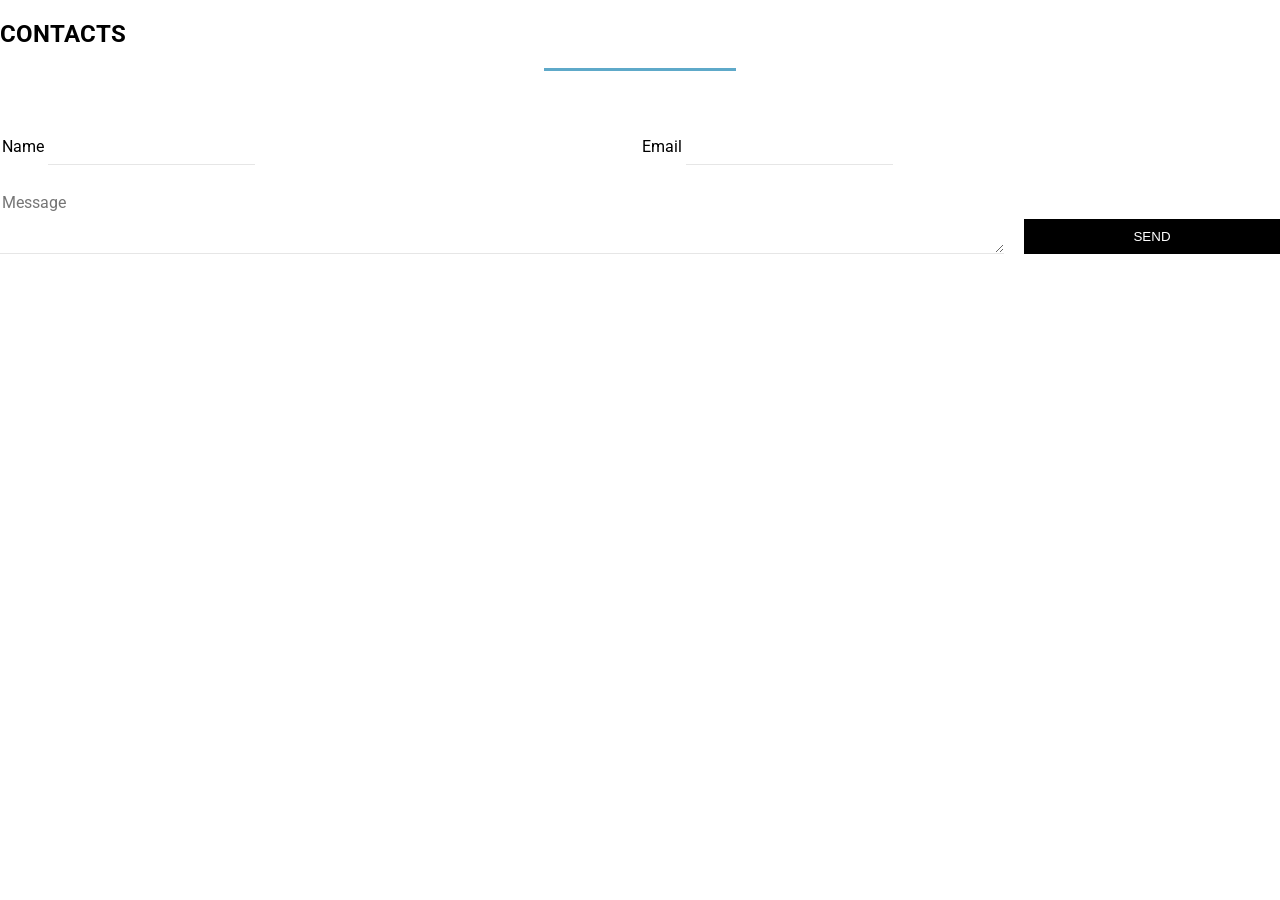
<file: oct12/index.html>
<!DOCTYPE html>
<html lang="en">
  <head>
    <meta charset="UTF-8">
    <meta name="viewport" content="width=device-width, initial-scale=1.0">
    <meta http-equiv="X-UA-Compatible" content="ie=edge">
    <link rel="stylesheet" href="css/master.css" media="screen" title="no title">
    <title>Forms</title>
  </head>
  <body>
    <section id="contacts">
      <h2>contacts</h2>
    <hr />
    <hr />

    <form>
      <div>
        <legend><span>Name</span>
          <input type="text" id="name" value="" />
        </legend>
        <legend><span>Email</span>
          <input type="email" id="email" value="" />
        </legend>
      </div>
      <div>
        <textarea id="message" cols="30"
        rows="2" placeholder="Message"></textarea>
        <button type="button" id="button">SEND</button>
        <!-- <input type="submit" id="submit" value="SEND"/> -->
      </div>
    </form>
    </section>
    <script>
      var span = document.querySelectorAll('legend span');
      // console.log(span);
      for(var i = 0; i < span.length; i++){
        span[i].addEventListener('click', function(){
          // console.log(this);
          this.classList.toggle('placeholder');
        });
      };
    </script>
  </body>
</html>
</file>
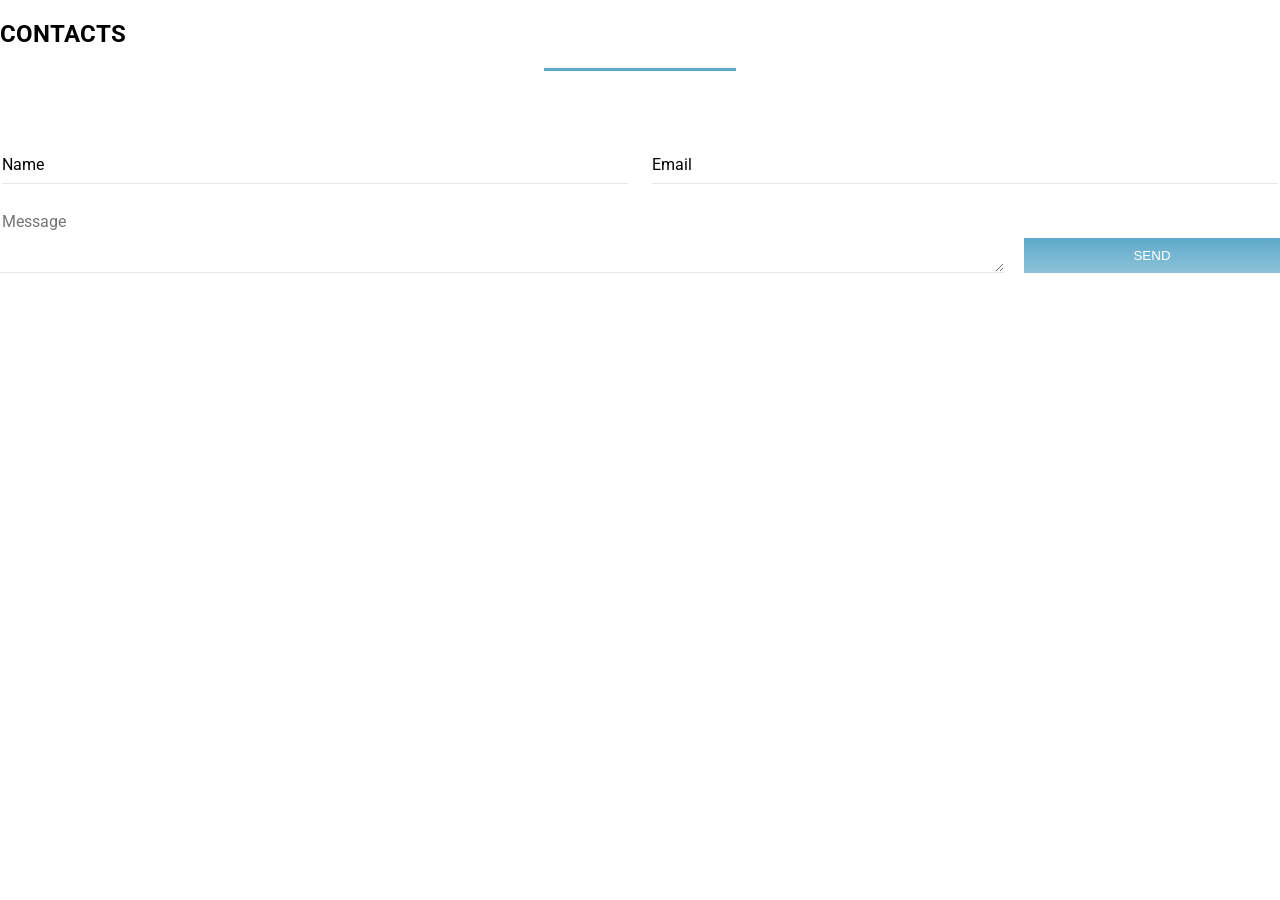
<file: oct13/index.html>
<!DOCTYPE html>
<html lang="en">
  <head>
    <meta charset="UTF-8">
    <meta name="viewport" content="width=device-width, initial-scale=1.0">
    <meta http-equiv="X-UA-Compatible" content="ie=edge">
    <link rel="stylesheet" href="css/master.css" media="screen" title="no title">
    <title>Forms</title>
  </head>
  <body>
    <section id="contacts">
      <h2>contacts</h2>
    <hr />
    <hr />

    <form>
      <div>
        <legend><span>Name</span>
          <input type="text" id="name" value="" />
        </legend>
        <legend><span>Email</span>
          <input type="email" id="email" value="" />
        </legend>
      </div>
      <div>
        <textarea id="message" cols="30"
        rows="2" placeholder="Message"></textarea>
        <button type="button" id="button">SEND</button>
        <!-- <input type="submit" id="submit" value="SEND"/> -->
      </div>
    </form>
    </section>
    <script src="js/script.js"></script>
  </body>
</html>
</file>
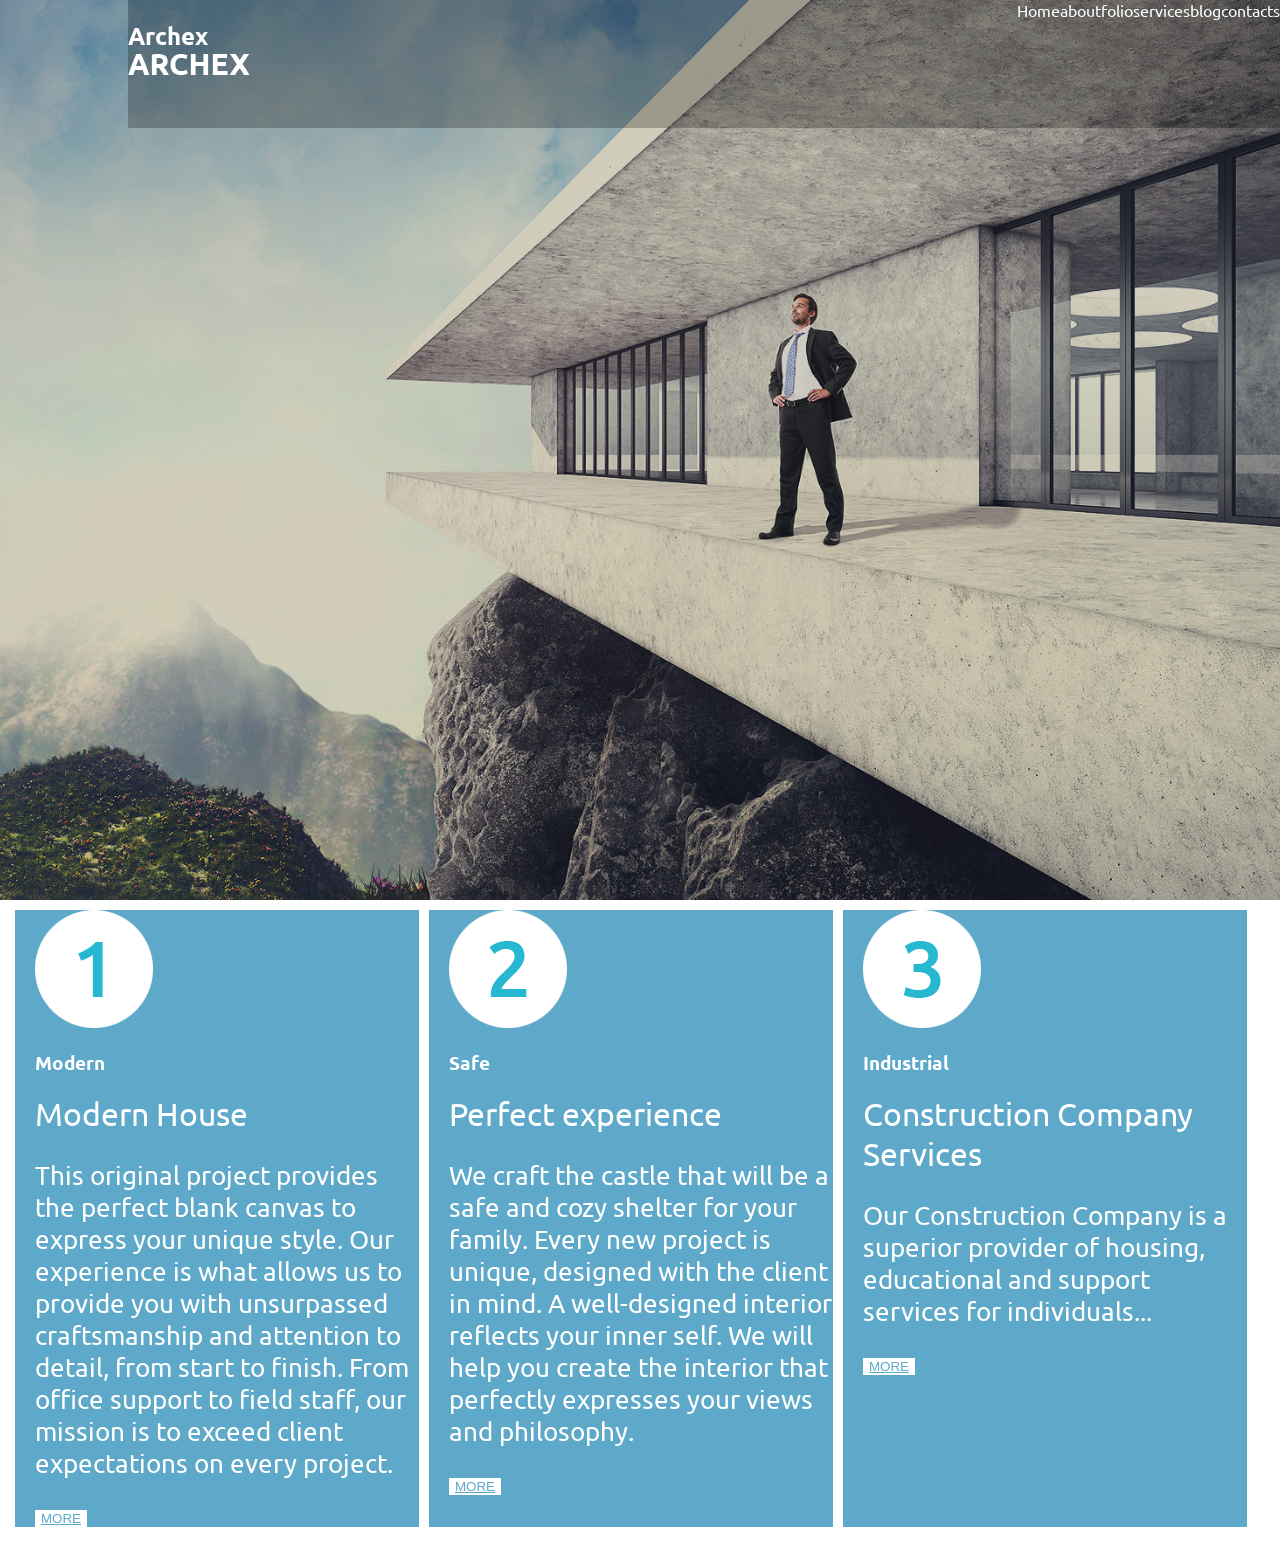
<file: oct14-2/index.html>
<!DOCTYPE html>
<html lang="en">
  <head>
    <meta charset="UTF-8">
    <meta name="viewport" content="width=device-width, initial-scale=1.0">
    <meta http-equiv="X-UA-Compatible" content="ie=edge">
    <link href="https://maxcdn.bootstrapcdn.com/font-awesome/4.6.3/css/font-awesome.min.css" rel="stylesheet" integrity="sha384-T8Gy5hrqNKT+hzMclPo118YTQO6cYprQmhrYwIiQ/3axmI1hQomh7Ud2hPOy8SP1" crossorigin="anonymous">
    <link rel="stylesheet" href="css/master.css" media="screen" title="no title">
    <title>ARCHEX</title>
  </head>
  <body>
    <!-- <header>
      <nav>
        <div>
          <a href="#">ARCHEX</a>
        </div>

        <ul>
          <li><a href="#">Home</a>
            <ul>
              <li><a href="#">stuff</a></li>
              <li><a href="#">more</a></li>
              <li><a href="#">stuff</a></li>
            </ul>
          </li>
          <li><a href="#">About</a></li>
          <li><a href="#">Folio</a></li>
          <li><a href="#">Services</a></li>
          <li><a href="#">Blog</a></li>
          <li><a href="#">Contacts</a></li>
        </ul>
      </nav>

      <section>
        <aside class="left">
          <h1>PERFECT</h1>
          <span>combination of colors, shapes, and lines – it is all about design.</span>
          <input type="button" value="Learn More"/>
        </aside>

        <aside class="right">
          <div>
            <i class="fa fa-angle-up" aria-hidden="true"></i>
          </div>
          <span>1/3</span>
          <div>
            <i class="fa fa-angle-down" aria-hidden="true"></i>
          </div>

        </aside>
      </section>
    </header> -->

    <header>
      <nav>
        <h1><a href="#">Archex</a></h1>
        <ul>
          <li class="active">
            <span><a href="#" >Home</a></span>
            <span><a href="#"  >Home</a></span>
          </li>

          <li>
            <span><a href="#"  >about</a></span>
            <span><a href="#"  >about</a></span>
          </li>

          <li>
            <span><a href="#"  >folio</a></span>
            <span><a href="#"  >folio</a></span>
          </li>

          <li>
            <span><a href="#"  >services</a></span>
            <span><a href="#"  >services</a></span>
          </li>

          <li>
            <span><a href="#"  >blog</a></span>
            <span><a href="#"  >blog</a></span>
          </li>

          <li>
            <span><a href="#"  >contacts</a></span>
            <span><a href="#"  >contacts</a></span>
          </li>
        </ul>
      </nav>
    </header>

    <section id="mid">
      <aside>
        <img src="img/icon1.png"/>
        <h1>Modern</h1>
        <span>Modern House</span>
        <p>This original project provides the perfect blank canvas to express your unique style. Our experience is what allows us to provide you with unsurpassed craftsmanship and attention to detail, from start to finish. From office support to field staff, our mission is to exceed client expectations on every project.</p>
        <button><a href="#">MORE</a></button>
      </aside>
      <aside>
        <img src="img/icon2.png"/>
        <h1>Safe</h1>
        <span>Perfect experience</span>
        <p>We craft the castle that will be a safe and cozy shelter for your family. Every new project is unique, designed with the client in mind. A well-designed interior reflects your inner self. We will help you create the interior that perfectly expresses your views and philosophy.</p>
        <button><a href="#">MORE</a></button>
      </aside>
      <aside>
        <img src="img/icon3.png"/>
        <h1>Industrial</h1>
        <span>Construction Company Services</span>
        <p>Our Construction Company is a superior provider of housing, educational and support services for individuals...</p>
        <button><a href="#">MORE</a></button>
      </aside>
    </section>
  </body>
</html>
</file>
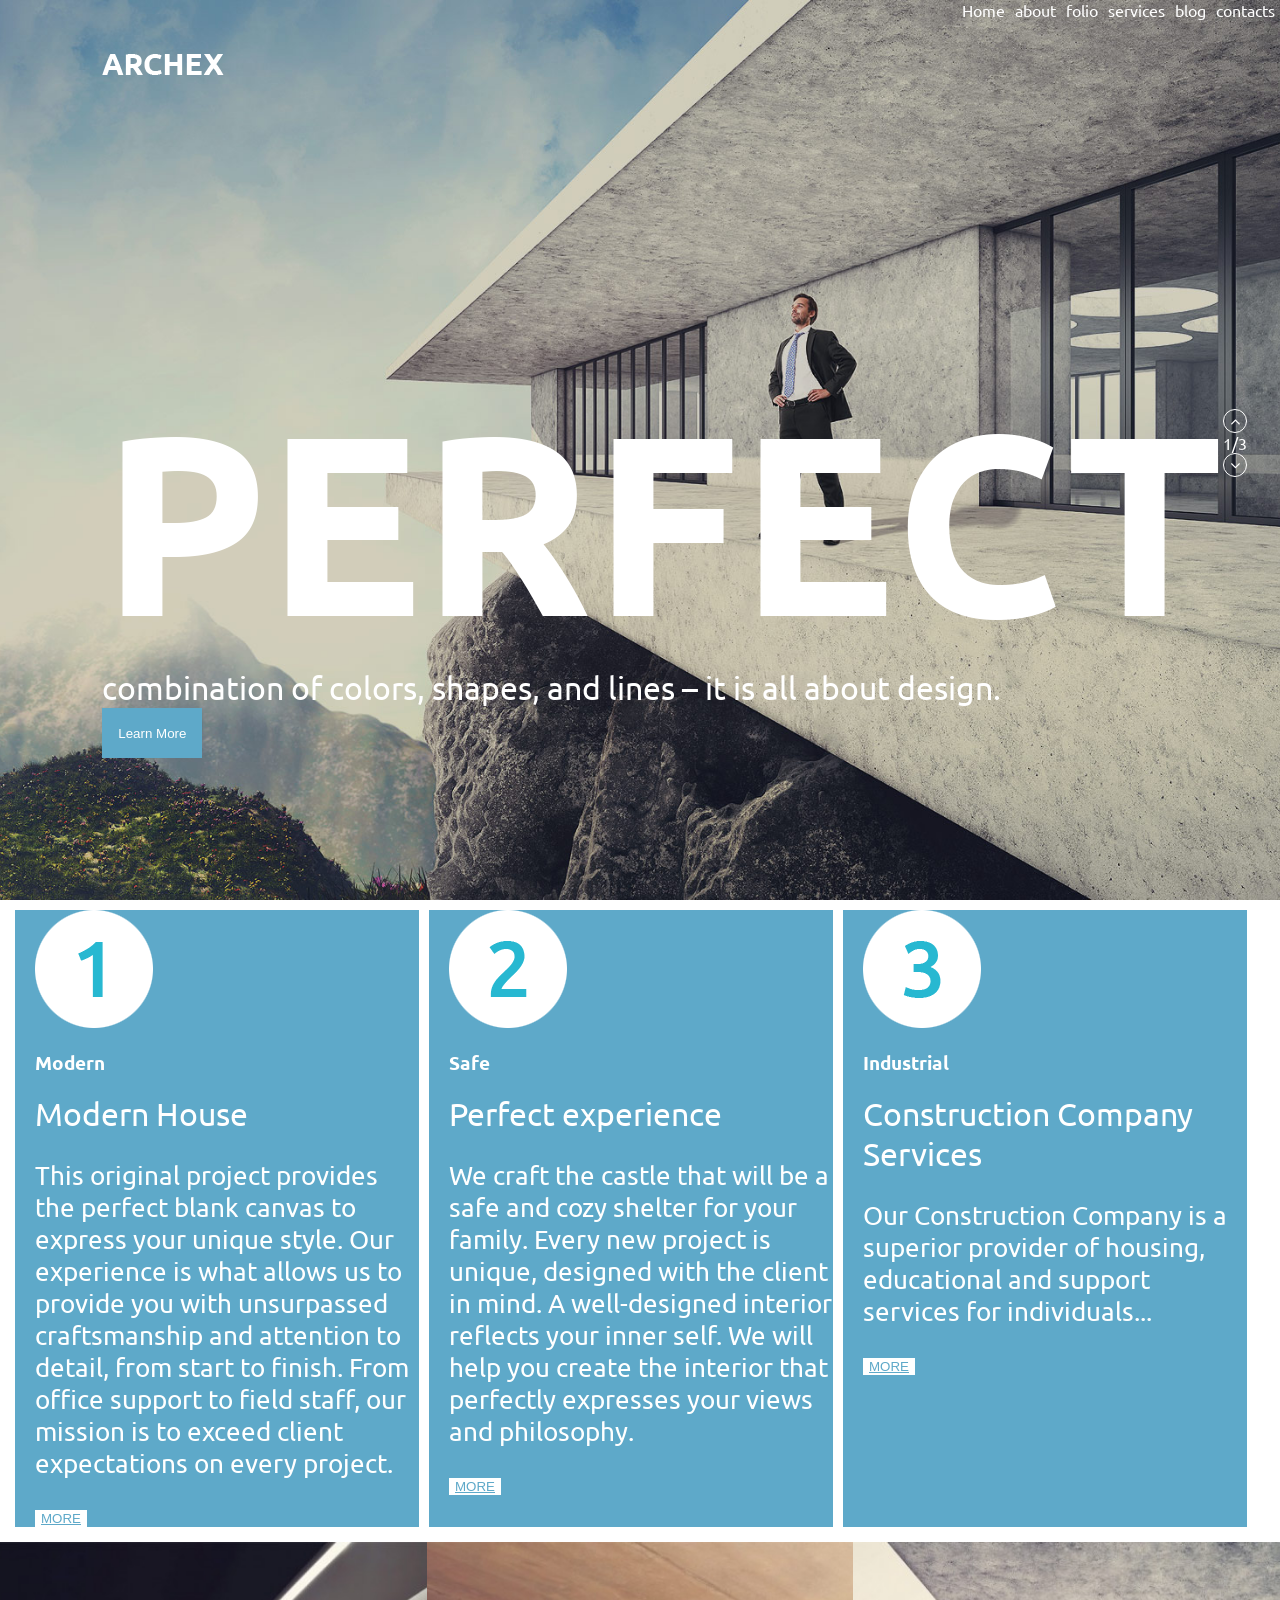
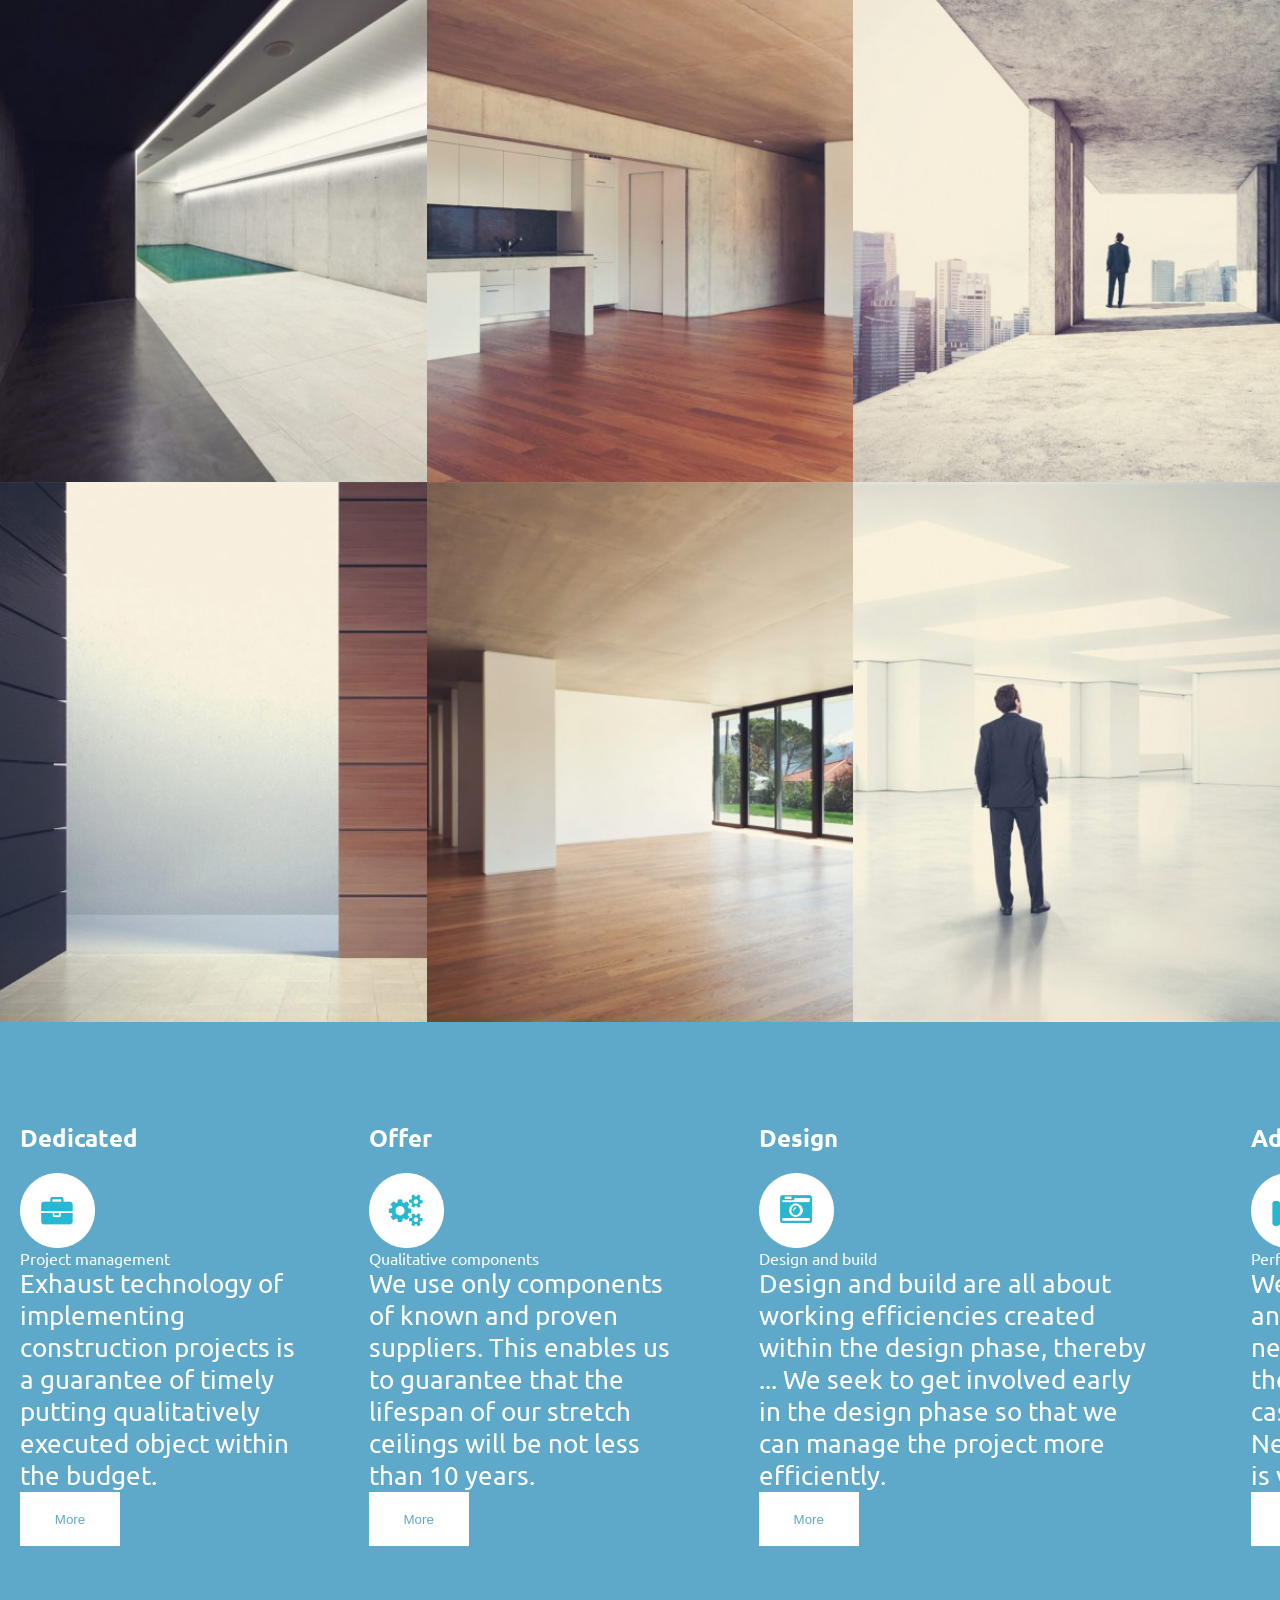
<file: oct17/index.html>
<!DOCTYPE html>
<html lang="en">
  <head>
    <meta charset="UTF-8">
    <meta name="viewport" content="width=device-width, initial-scale=1.0">
    <meta http-equiv="X-UA-Compatible" content="ie=edge">
    <link href="https://maxcdn.bootstrapcdn.com/font-awesome/4.6.3/css/font-awesome.min.css" rel="stylesheet" integrity="sha384-T8Gy5hrqNKT+hzMclPo118YTQO6cYprQmhrYwIiQ/3axmI1hQomh7Ud2hPOy8SP1" crossorigin="anonymous">
    <link rel="stylesheet" href="css/master.css" media="screen" title="no title">
    <title>ARCHEX</title>
  </head>
  <body>
    <!-- <header>
      <nav>
        <div>
          <a href="#">ARCHEX</a>
        </div>

        <ul>
          <li><a href="#">Home</a>
            <ul>
              <li><a href="#">stuff</a></li>
              <li><a href="#">more</a></li>
              <li><a href="#">stuff</a></li>
            </ul>
          </li>
          <li><a href="#">About</a></li>
          <li><a href="#">Folio</a></li>
          <li><a href="#">Services</a></li>
          <li><a href="#">Blog</a></li>
          <li><a href="#">Contacts</a></li>
        </ul>
      </nav>

      <section>
        <aside class="left">
          <h1>PERFECT</h1>
          <span>combination of colors, shapes, and lines – it is all about design.</span>
          <input type="button" value="Learn More"/>
        </aside>

        <aside class="right">
          <div>
            <i class="fa fa-angle-up" aria-hidden="true"></i>
          </div>
          <span>1/3</span>
          <div>
            <i class="fa fa-angle-down" aria-hidden="true"></i>
          </div>

        </aside>
      </section>
    </header> -->

    <header>
      <nav>
        <h1><a href="#">Archex</a></h1>
        <ul>
          <li class="active">
            <span><a href="#" >Home</a></span>
            <span><a href="#"  >Home</a></span>
          </li>

          <li>
            <span><a href="#"  >about</a></span>
            <span><a href="#"  >about</a></span>
          </li>

          <li>
            <span><a href="#"  >folio</a></span>
            <span><a href="#"  >folio</a></span>
          </li>

          <li>
            <span><a href="#"  >services</a></span>
            <span><a href="#"  >services</a></span>
          </li>

          <li>
            <span><a href="#"  >blog</a></span>
            <span><a href="#"  >blog</a></span>
          </li>

          <li>
            <span><a href="#"  >contacts</a></span>
            <span><a href="#"  >contacts</a></span>
          </li>
        </ul>
      </nav>

      <section>
        <aside class="left">
          <h1>PERFECT</h1>
          <span>combination of colors, shapes, and lines – it is all about design.</span>
          <input type="button" value="Learn More"/>
        </aside>

        <aside class="right">
          <div>
            <i class="fa fa-angle-up" aria-hidden="true"></i>
          </div>
          <span>1/3</span>
          <div>
            <i class="fa fa-angle-down" aria-hidden="true"></i>
          </div>

        </aside>
      </section>
    </header>

    <section id="mid">
      <aside>
        <img src="img/icon1.png"/>
        <h1>Modern</h1>
        <span>Modern House</span>
        <p>This original project provides the perfect blank canvas to express your unique style. Our experience is what allows us to provide you with unsurpassed craftsmanship and attention to detail, from start to finish. From office support to field staff, our mission is to exceed client expectations on every project.</p>
        <button><a href="#">MORE</a></button>
      </aside>
      <aside>
        <img src="img/icon2.png"/>
        <h1>Safe</h1>
        <span>Perfect experience</span>
        <p>We craft the castle that will be a safe and cozy shelter for your family. Every new project is unique, designed with the client in mind. A well-designed interior reflects your inner self. We will help you create the interior that perfectly expresses your views and philosophy.</p>
        <button><a href="#">MORE</a></button>
      </aside>
      <aside>
        <img src="img/icon3.png"/>
        <h1>Industrial</h1>
        <span>Construction Company Services</span>
        <p>Our Construction Company is a superior provider of housing, educational and support services for individuals...</p>
        <button><a href="#">MORE</a></button>
      </aside>
    </section>

    <section class="mid2">
        <div></div>
        <div></div>
        <div></div>
        <div></div>
        <div></div>
        <div></div>
    </section>

    <section class="mid3">
      <div>
        <h1>Dedicated</h1>
        <img src="img/icon4.png"/>
        <span>Project management</span>
        <p>
          Exhaust technology of implementing construction projects is a guarantee of timely putting qualitatively executed object within the budget.
        </p>
        <button>More</button>
      </div>

      <div>
        <h1>Offer</h1>
        <img src="img/icon5.png"/>
        <span>Qualitative components</span>
        <p>
We use only components of known and proven suppliers. This enables us to guarantee that the lifespan of our stretch ceilings will be not less than 10 years.
      </p>
      <button>More</button>
      </div>

      <div>
        <h1>Design</h1>
        <img src="img/icon6.png"/>
        <span>Design and build</span>
        <p>
Design and build are all about working efficiencies created within the design phase, thereby ... We seek to get involved early in the design phase so that we can manage the project more efficiently.        </p>
        <button>More</button>
      </div>

      <div>
        <h1>Advantages</h1>
        <img src='img/icon7.png'/>
        <span>Perfect experience</span>
        <p>
We craft the castle that will be a safe and cozy shelter for your family. Every new project is unique, designed with the client in mind. Many students are cash-strapped, nowadays. Nevertheless, their purchasing power is very high.        </p>
        <button>More</button>
      </div>
    </section>
  </body>
</html>
</file>
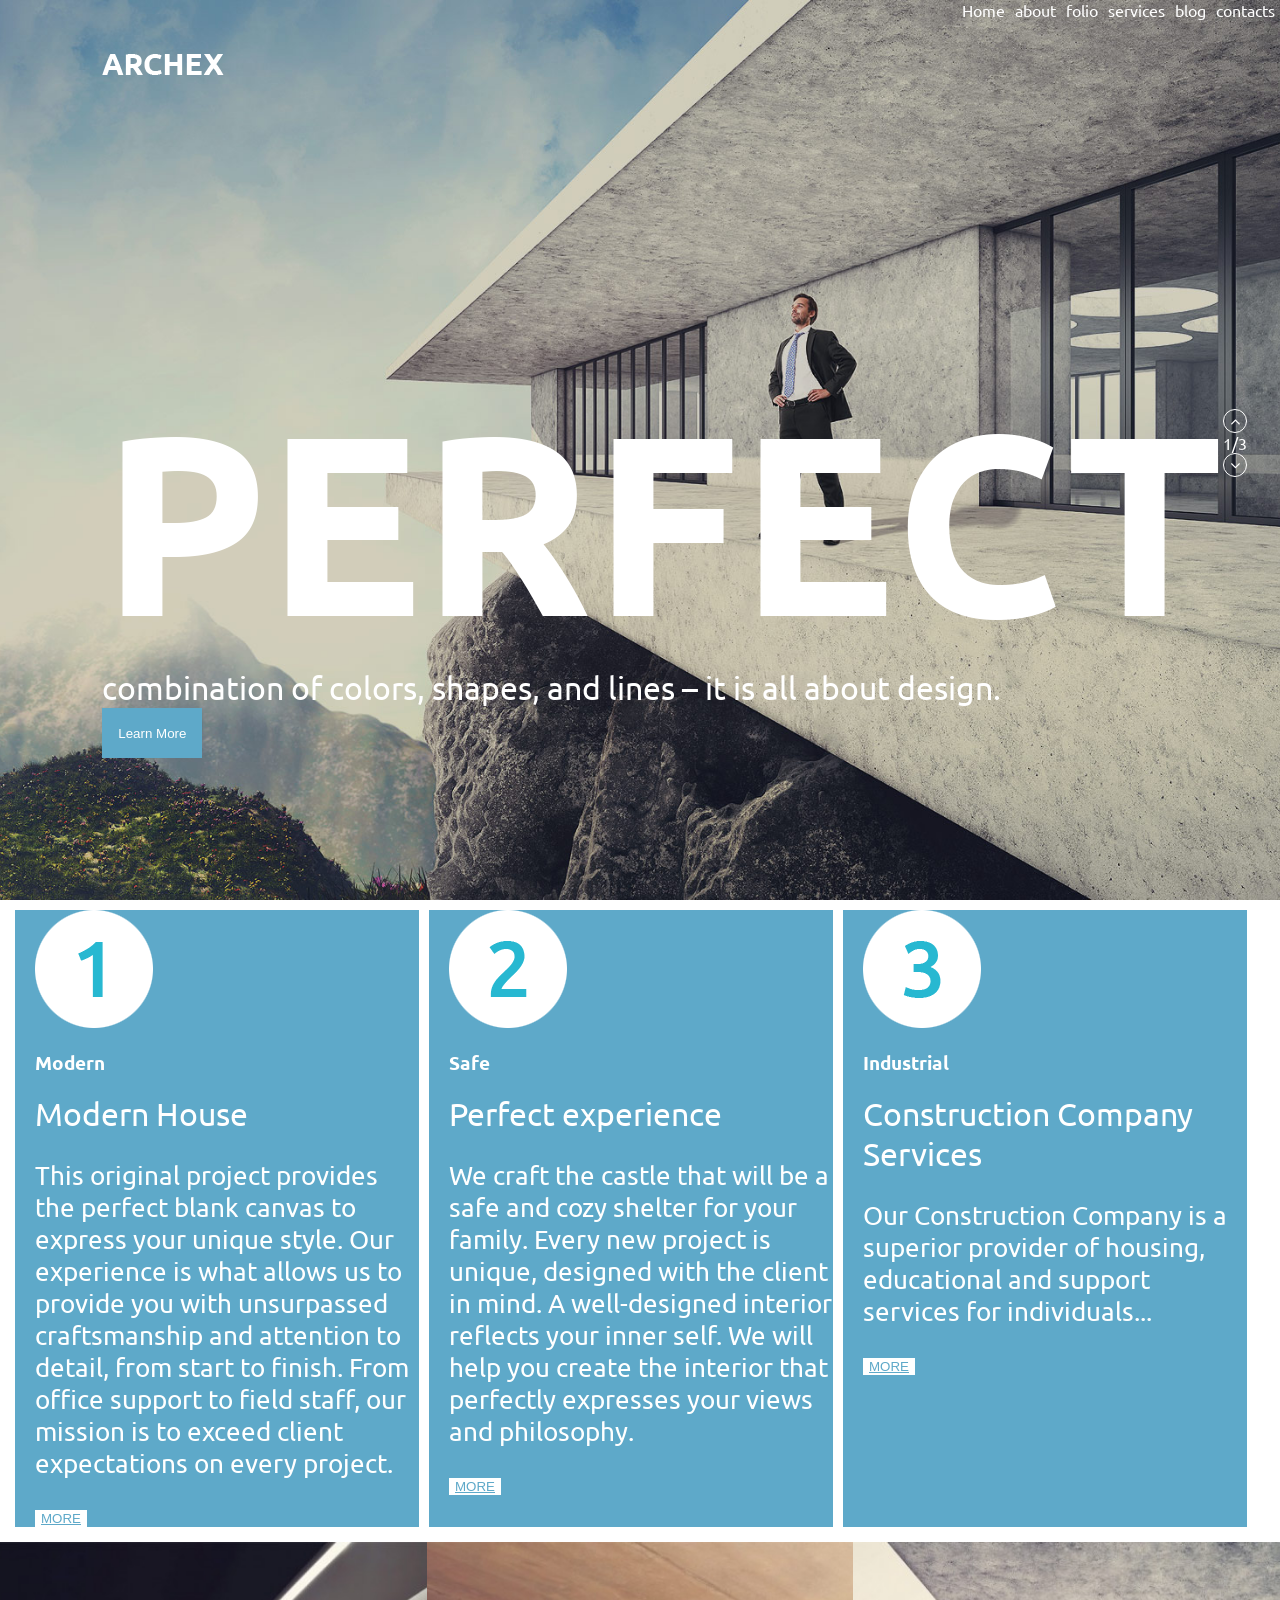
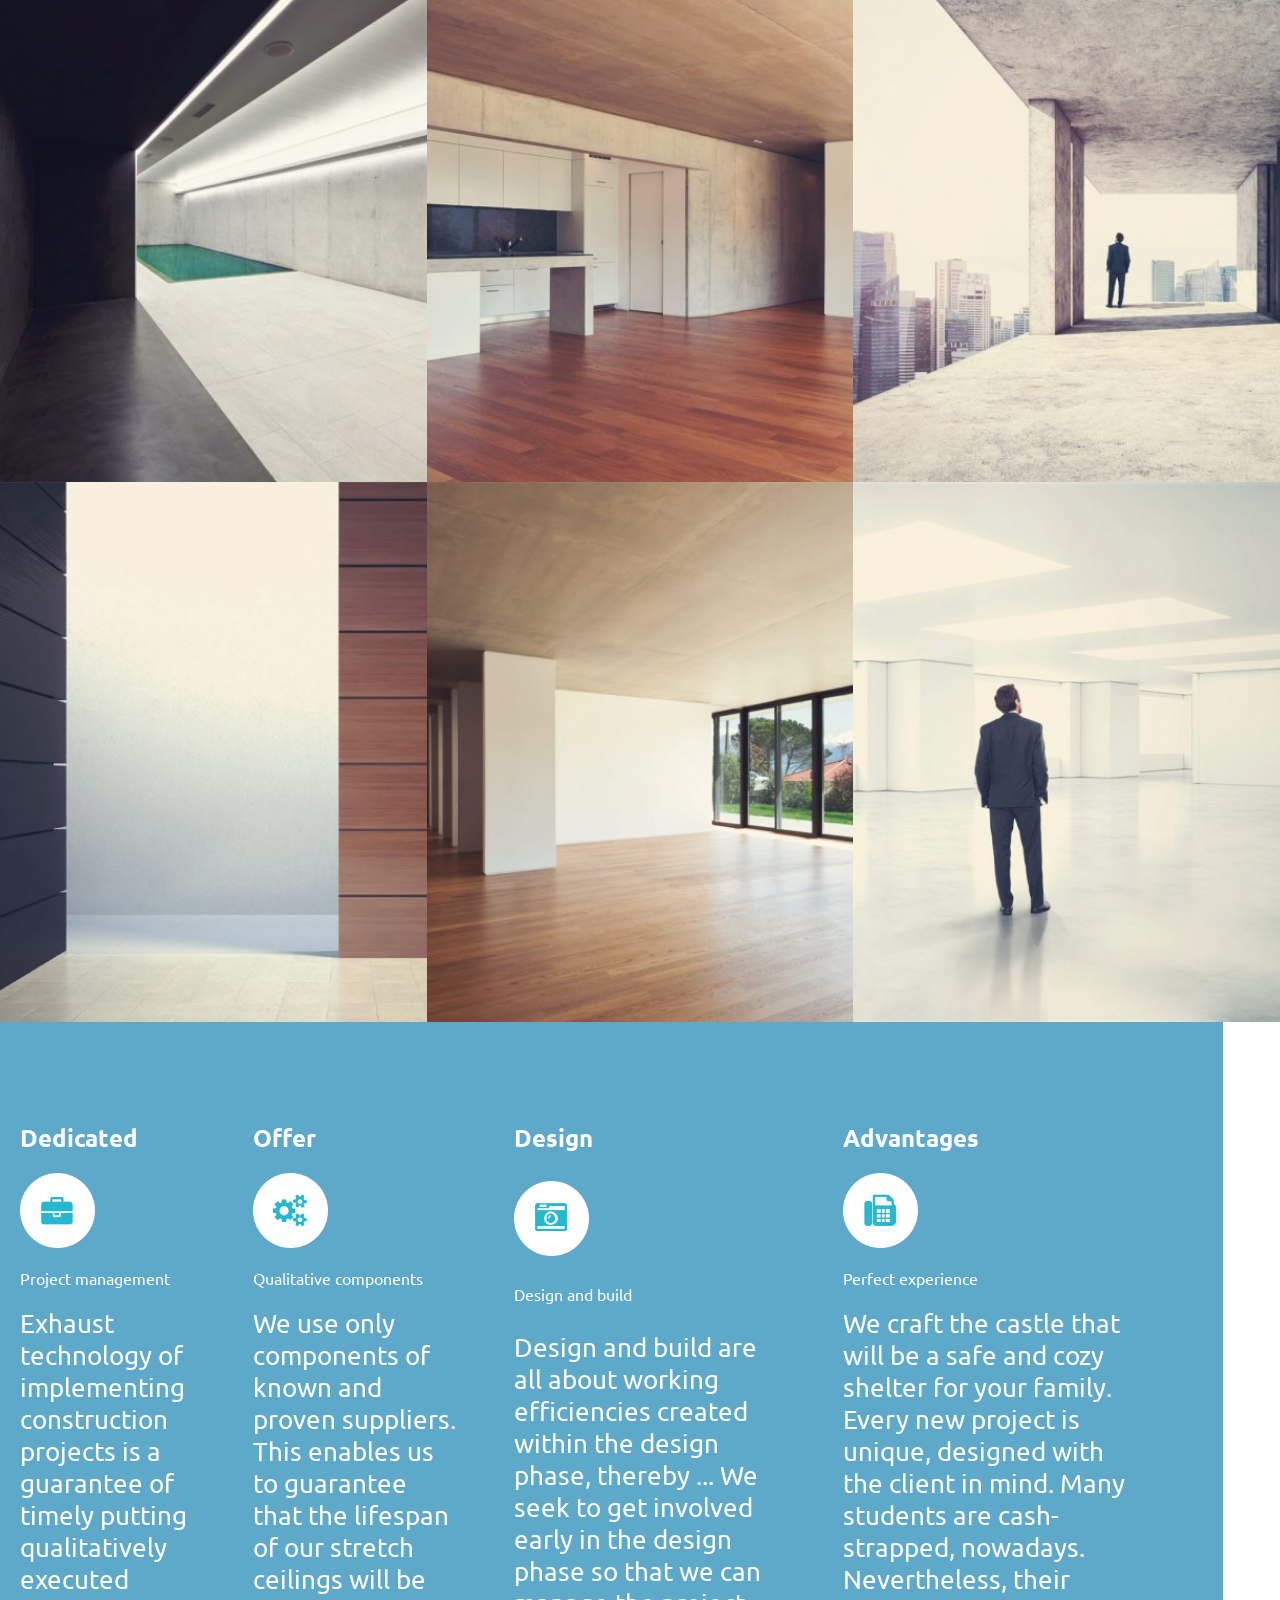
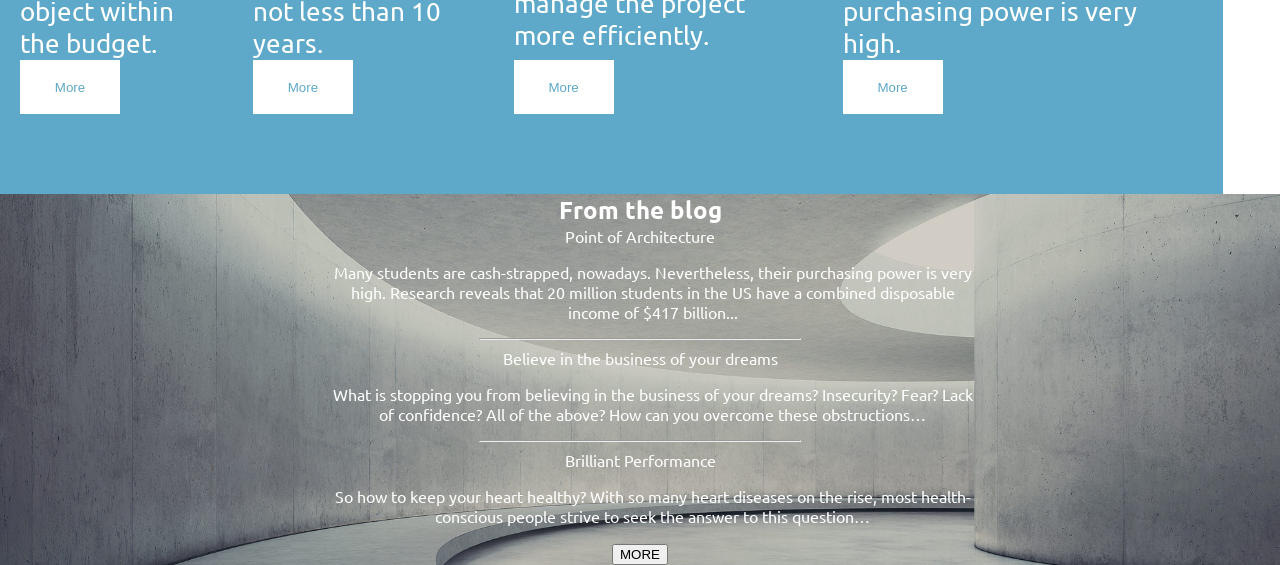
<file: oct18/index.html>
<!DOCTYPE html>
<html lang="en">
  <head>
    <meta charset="UTF-8">
    <meta name="viewport" content="width=device-width, initial-scale=1.0">
    <meta http-equiv="X-UA-Compatible" content="ie=edge">
    <link href="https://maxcdn.bootstrapcdn.com/font-awesome/4.6.3/css/font-awesome.min.css" rel="stylesheet" integrity="sha384-T8Gy5hrqNKT+hzMclPo118YTQO6cYprQmhrYwIiQ/3axmI1hQomh7Ud2hPOy8SP1" crossorigin="anonymous">
    <link rel="stylesheet" href="css/master.css" media="screen" title="no title">
    <title>ARCHEX</title>
  </head>
  <body>
    <!-- <header>
      <nav>
        <div>
          <a href="#">ARCHEX</a>
        </div>

        <ul>
          <li><a href="#">Home</a>
            <ul>
              <li><a href="#">stuff</a></li>
              <li><a href="#">more</a></li>
              <li><a href="#">stuff</a></li>
            </ul>
          </li>
          <li><a href="#">About</a></li>
          <li><a href="#">Folio</a></li>
          <li><a href="#">Services</a></li>
          <li><a href="#">Blog</a></li>
          <li><a href="#">Contacts</a></li>
        </ul>
      </nav>

      <section>
        <aside class="left">
          <h1>PERFECT</h1>
          <span>combination of colors, shapes, and lines – it is all about design.</span>
          <input type="button" value="Learn More"/>
        </aside>

        <aside class="right">
          <div>
            <i class="fa fa-angle-up" aria-hidden="true"></i>
          </div>
          <span>1/3</span>
          <div>
            <i class="fa fa-angle-down" aria-hidden="true"></i>
          </div>

        </aside>
      </section>
    </header> -->

    <header>
      <nav>
        <h1><a href="#">Archex</a></h1>
        <ul>
          <li class="active">
            <span><a href="#" >Home</a></span>
            <span><a href="#"  >Home</a></span>
          </li>

          <li>
            <span><a href="#"  >about</a></span>
            <span><a href="#"  >about</a></span>
          </li>

          <li>
            <span><a href="#"  >folio</a></span>
            <span><a href="#"  >folio</a></span>
          </li>

          <li>
            <span><a href="#"  >services</a></span>
            <span><a href="#"  >services</a></span>
          </li>

          <li>
            <span><a href="#"  >blog</a></span>
            <span><a href="#"  >blog</a></span>
          </li>

          <li>
            <span><a href="#"  >contacts</a></span>
            <span><a href="#"  >contacts</a></span>
          </li>
        </ul>
      </nav>

      <section>
        <aside class="left">
          <h1>PERFECT</h1>
          <span>combination of colors, shapes, and lines – it is all about design.</span>
          <input type="button" value="Learn More"/>
        </aside>

        <aside class="right">
          <div>
            <i class="fa fa-angle-up" aria-hidden="true"></i>
          </div>
          <span>1/3</span>
          <div>
            <i class="fa fa-angle-down" aria-hidden="true"></i>
          </div>

        </aside>
      </section>
    </header>

    <section id="mid">
      <aside>
        <img src="img/icon1.png"/>
        <h1>Modern</h1>
        <span>Modern House</span>
        <p>This original project provides the perfect blank canvas to express your unique style. Our experience is what allows us to provide you with unsurpassed craftsmanship and attention to detail, from start to finish. From office support to field staff, our mission is to exceed client expectations on every project.</p>
        <button><a href="#">MORE</a></button>
      </aside>
      <aside>
        <img src="img/icon2.png"/>
        <h1>Safe</h1>
        <span>Perfect experience</span>
        <p>We craft the castle that will be a safe and cozy shelter for your family. Every new project is unique, designed with the client in mind. A well-designed interior reflects your inner self. We will help you create the interior that perfectly expresses your views and philosophy.</p>
        <button><a href="#">MORE</a></button>
      </aside>
      <aside>
        <img src="img/icon3.png"/>
        <h1>Industrial</h1>
        <span>Construction Company Services</span>
        <p>Our Construction Company is a superior provider of housing, educational and support services for individuals...</p>
        <button><a href="#">MORE</a></button>
      </aside>
    </section>

    <section class="mid2">
        <div></div>
        <div></div>
        <div></div>
        <div></div>
        <div></div>
        <div></div>
    </section>

    <section class="mid3">
      <div>
        <h1>Dedicated</h1>
        <div>
          <img src="img/icon4.png"/>
        </div>
        <span>Project management</span>
        <p>
          Exhaust technology of implementing construction projects is a guarantee of timely putting qualitatively executed object within the budget.
        </p>
        <button>More</button>
      </div>

      <div>
        <h1>Offer</h1>
        <div>
          <img src="img/icon5.png"/>
        </div>
        <span>Qualitative components</span>
        <p>
We use only components of known and proven suppliers. This enables us to guarantee that the lifespan of our stretch ceilings will be not less than 10 years.
      </p>
      <button>More</button>
      </div>

      <div>
        <h1>Design</h1>
        <div>
          <img src="img/icon6.png"/>
        </div>
        <span>Design and build</span>
        <p>
Design and build are all about working efficiencies created within the design phase, thereby ... We seek to get involved early in the design phase so that we can manage the project more efficiently.        </p>
        <button>More</button>
      </div>

      <div>
        <h1>Advantages</h1>
        <div>
          <img src='img/icon7.png'/>
        </div>
        <span>Perfect experience</span>
        <p>
We craft the castle that will be a safe and cozy shelter for your family. Every new project is unique, designed with the client in mind. Many students are cash-strapped, nowadays. Nevertheless, their purchasing power is very high.        </p>
        <button>More</button>
      </div>
    </section>

    <section class="mid4">
      <h1>From the blog</h1>
      <span>Point of Architecture</span>
      <p>
        Many students are cash-strapped, nowadays. Nevertheless, their purchasing power is very high. Research reveals that 20 million students in the US have a combined disposable income of $417 billion...
      </p>
      <hr />
      <span>Believe in the business of your dreams</span>
      <p>
        What is stopping you from believing in the business of your dreams? Insecurity? Fear? Lack of confidence? All of the above? How can you overcome these obstructions…
      </p>
      <hr />
      <span>Brilliant Performance</span>
      <p>
        So how to keep your heart healthy? With so many heart diseases on the rise, most health-conscious people strive to seek the answer to this question…
      </p>
      <button>MORE</button>
    </section>
  </body>
</html>
</file>
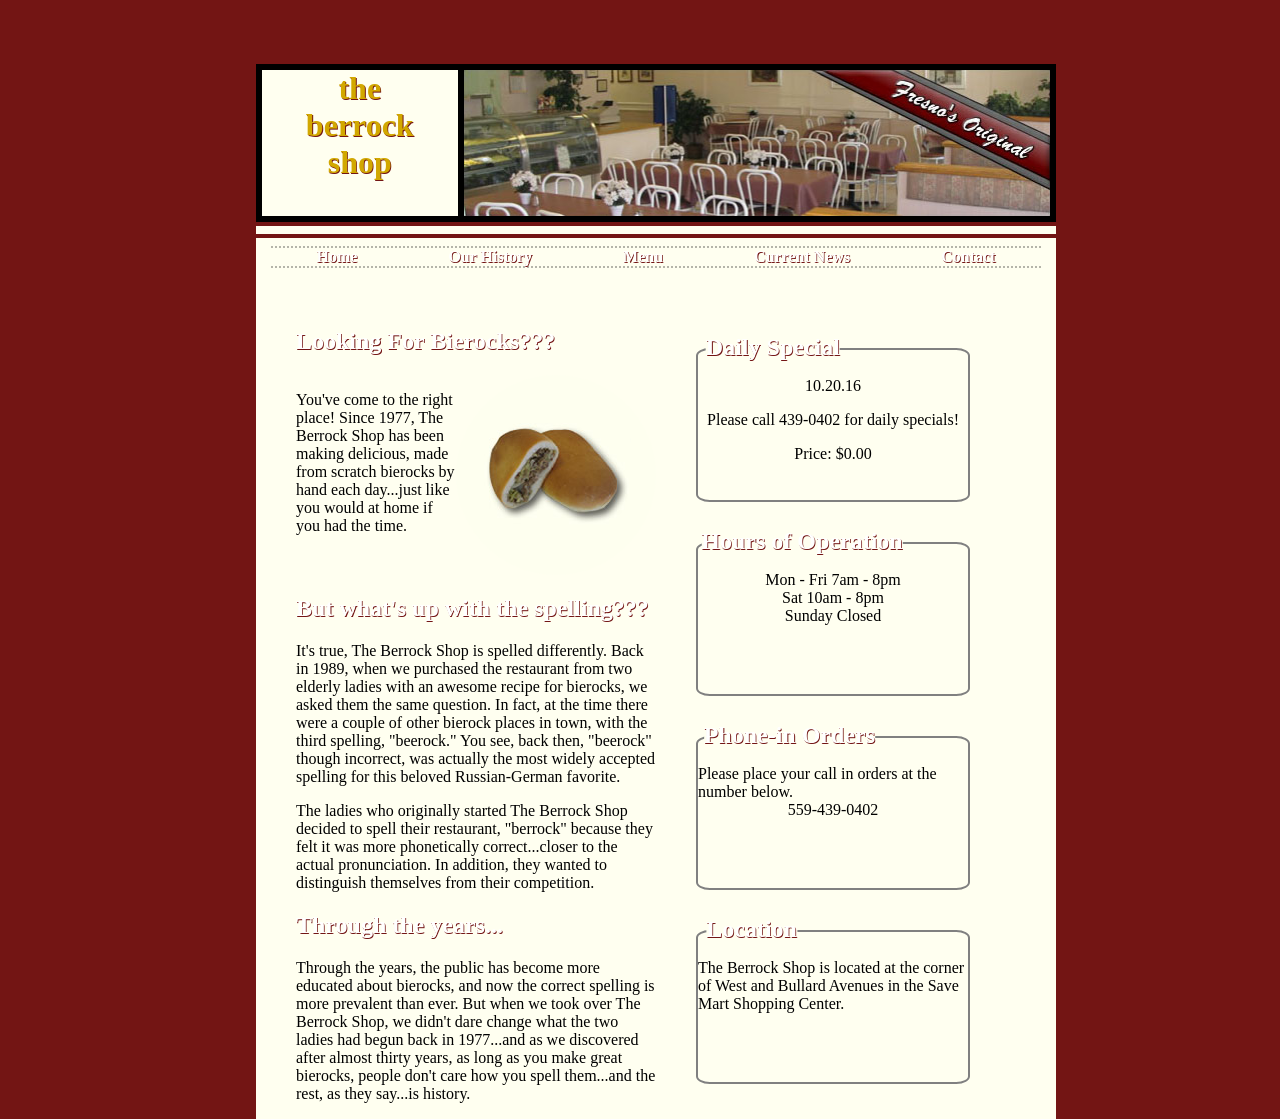
<file: oct19-berrockshop/index.html>
<!DOCTYPE html>
<html lang="en">
  <head>
    <meta charset="UTF-8">
    <meta name="viewport" content="width=device-width, initial-scale=1.0">
    <meta http-equiv="X-UA-Compatible" content="ie=edge">
    <link rel="stylesheet" href="css/style.css" media="screen" title="no title">
    <title>home page</title>
  </head>
  <body>
    <header>
      <div>
        <div>
          <h1>the</h1>
          <h1>berrock</h1>
          <h1>shop</h1>
        </div>
        <img src="img/berrockbanner.jpg"/>
      </div>
      <hr />
      <hr />
      <nav>
        <li><a href="index.html">Home</a></li>
        <li><a href="history.html">Our History</a></li>
        <li><a href="menu.html">Menu</a></li>
        <li><a href="news.html">Current News</a></li>
        <li><a href="contact.html">Contact</a></li>
      </nav>
    </header>

    <main class="home">
      <section class="left_home">
        <div>
          <h1>Looking For Bierocks???</h1>
          <div>
            <p>
              You've come to the right place! Since 1977, The Berrock Shop has been making delicious, made from scratch bierocks by hand each day...just like you would at home if you had the time.
            </p>
            <img src="img/berrock.png"/>
          </div>
        </div>
        <div>
          <h1>But what's up with the spelling???</h1>
          <p>
            It's true, The Berrock Shop is spelled differently. Back in 1989, when we purchased the restaurant from two elderly ladies with an awesome recipe for bierocks, we asked them the same question. In fact, at the time there were a couple of other bierock places in town, with the third spelling, "beerock." You see, back then, "beerock" though incorrect, was actually the most widely accepted spelling for this beloved Russian-German favorite.
          </p>
          <p>
            The ladies who originally started <bold>The Berrock Shop</bold> decided to spell their restaurant, "berrock" because they felt it was more phonetically correct...closer to the actual pronunciation. In addition, they wanted to distinguish themselves from their competition.
          </p>
        </div>
        <div>
          <h1>Through the years...</h1>
          <p>
            Through the years, the public has become more educated about bierocks, and now the correct spelling is more prevalent than ever. But when we took over The Berrock Shop, we didn't dare change what the two ladies had begun back in 1977...and as we discovered after almost thirty years, as long as you make great bierocks, people don't care how you spell them...and the rest, as they say...is history.
          </p>
        </div>
      </section>
      <section class="right_home">
        <div>
          <h1>Daily Special</h1>
          <span>10.20.16</span>
          <p>

Please call 439-0402 for daily specials!
          </p>
          <span>Price: $0.00</span>
        </div>

        <div>
          <h1>Hours of Operation</h1>
          <div>
            <span>Mon - Fri</span>
            <span>7am - 8pm</span>
          </div>
          <div>
            <span>Sat</span>
            <span>10am - 8pm</span>
          </div>
          <div>
            <span>Sunday</span>
            <span>Closed</span>
          </div>
        </div>

        <div>
          <h1>Phone-in Orders</h1>
          <span>Please place your call in orders at the number below.</span>
          <span>559-439-0402</span>
        </div>

        <div>
          <h1>Location</h1>
          <span>The Berrock Shop is located at the corner of West and Bullard Avenues in the Save Mart Shopping Center.</span>
          <a href="Get Directions"></a>
        </div>
      </section>
    </main>
  </body>
</html>
</file>
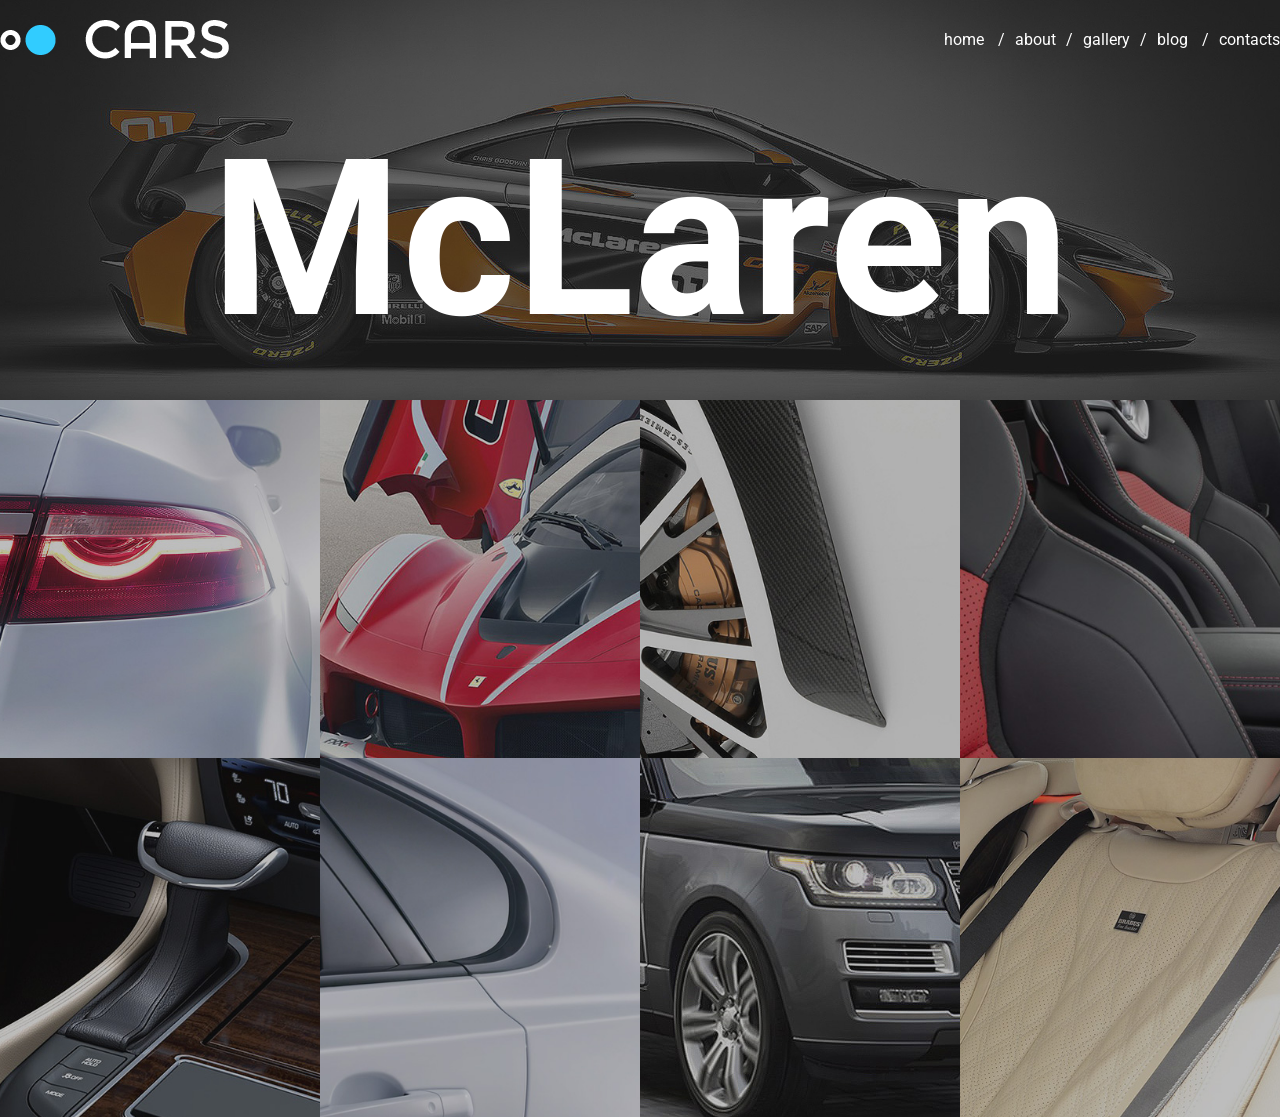
<file: oct6/index.html>
<!DOCTYPE html>
<html lang="en">
  <head>
    <meta charset="UTF-8">
    <meta name="viewport" content="width=device-width, initial-scale=1.0">
    <meta http-equiv="X-UA-Compatible" content="ie=edge">
    <link rel="stylesheet" href="css/master.css" media="screen" title="no title">
    <title>Document</title>
  </head>
  <body>
    <header>
      <nav>
        <h1><a href="#">cars</a></h1>
        <ul>

          <li>
            <a href="#">home</a>
            <ul>
              <li><a href="#">history</a></li>
              <li><a href="#">offers</a></li>
              <li><a href="#">news</a></li>
            </ul>
          </li>

          <li><a href="#">about</a></li>
          <li><a href="#">gallery</a></li>
          <li>
            <a href="#">blog</a>
            <ul>
              <li><a href="#">history</a></li>
              <li><a href="#">offers</a></li>
            </ul>
          </li>
          <li><a href="#">contacts</a></li>
        </ul>
      </nav>
      <h2>McLaren</h2>
    </header>

    <section id="gallery">
      <div>
        <small>01/</small>
        <img src="cars/img/home-1-510x550.jpg" alt="" />
        <div>
          <img src="cars/img/logo-56x30.png"/>
          <a href="#">stuff</a>
          <p>
            Lorem ipsum dolor sit amet, consectetur adipisicing elit.
          </p>
          <a href="#">learn more</a>
        </div>
      </div>
      <div>
        <img src="cars/img/home-2-510x550.jpg" alt="" />
      </div>
      <div>
        <img src="cars/img/home-3-510x550.jpg" alt="" />
      </div>
      <div>
        <img src="cars/img/home-4-510x550.jpg" alt="" />
      </div>
      <div>
        <img src="cars/img/home-5-510x550.jpg" alt="" />
      </div>
      <div>
        <img src="cars/img/home-6-510x550.jpg" alt="" />
      </div>
      <div>
        <img src="cars/img/home-7-510x550.jpg" alt="" />
      </div>
      <div>
        <img src="cars/img/home-8-510x550.jpg" alt="" />
      </div>
    </section>
  </body>
</html>
</file>
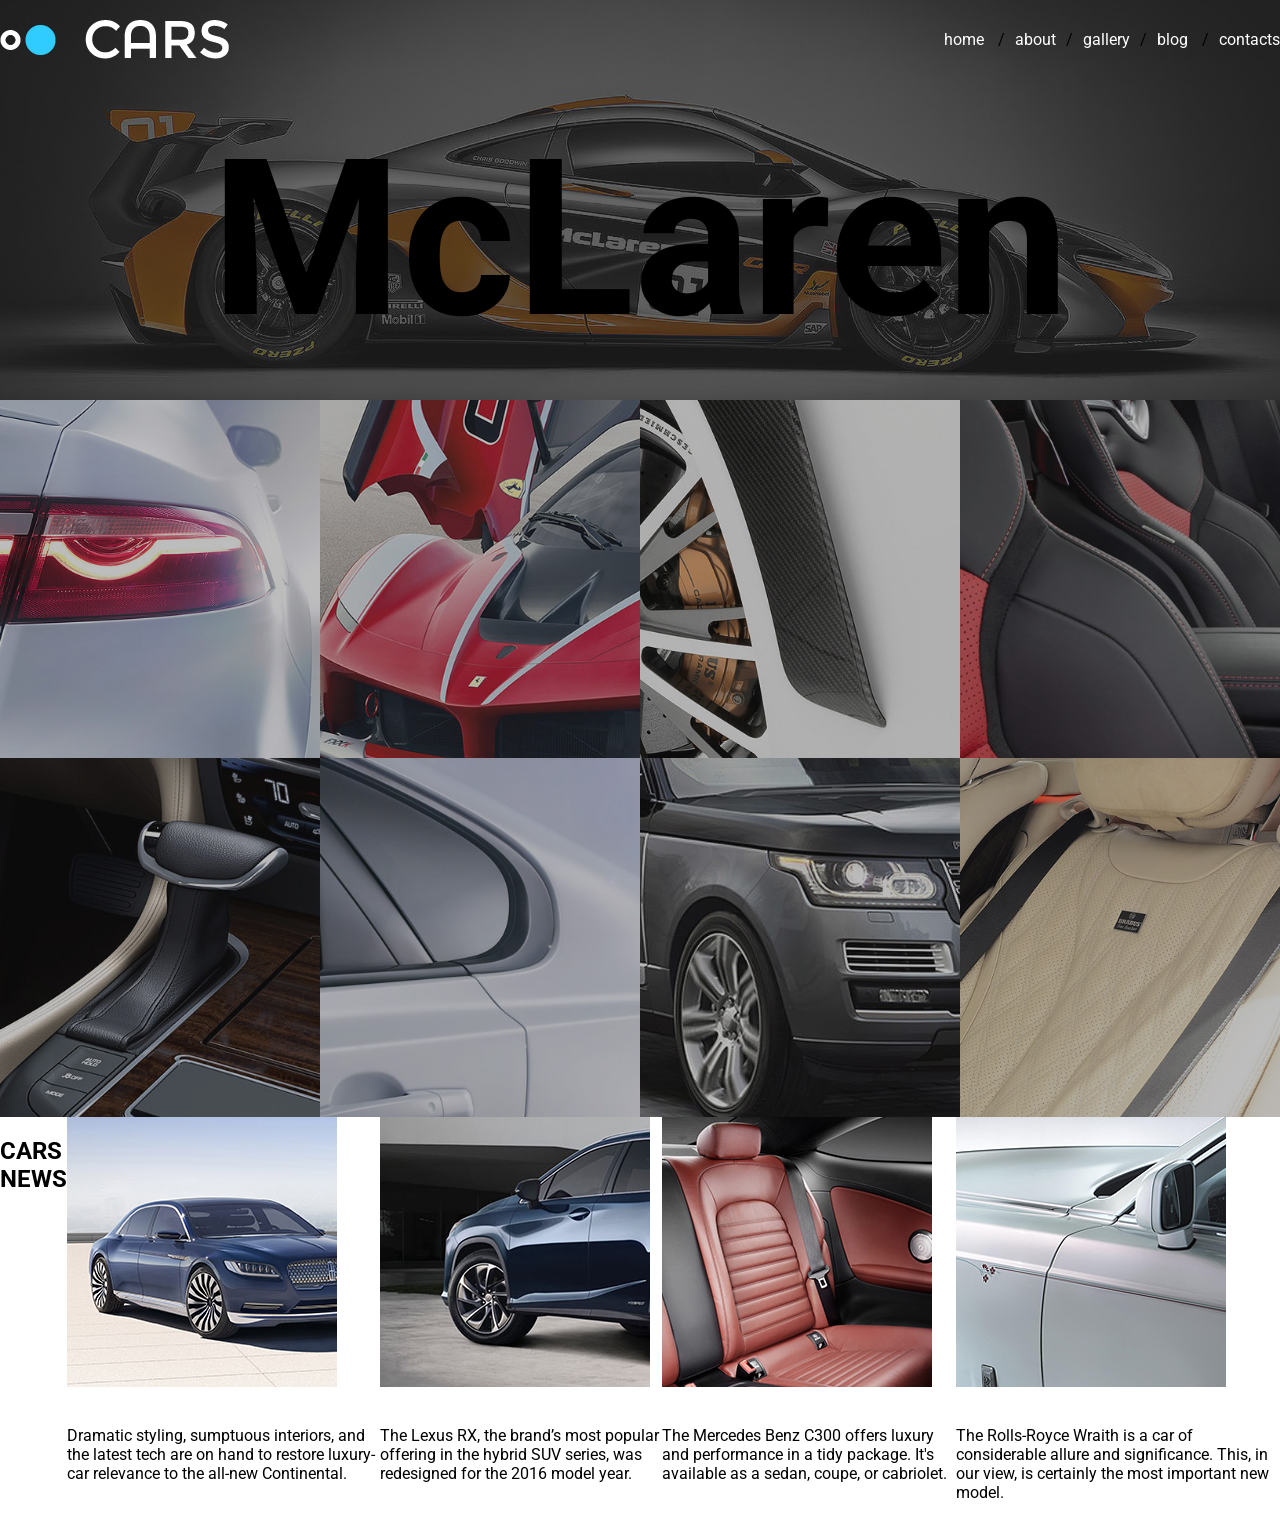
<file: oct7/index.html>
<!DOCTYPE html>
<html lang="en">
  <head>
    <meta charset="UTF-8">
    <meta name="viewport" content="width=device-width, initial-scale=1.0">
    <meta http-equiv="X-UA-Compatible" content="ie=edge">
    <link rel="stylesheet" href="css/master.css" media="screen" title="no title">
    <title>Educational</title>
  </head>
  <body>
    <header>
      <nav>
        <h1><a href="#">cars</a></h1>
        <ul>

          <li>
            <a href="#">home</a>
            <ul>
              <li><a href="#">history</a></li>
              <li><a href="#">offers</a></li>
              <li><a href="#">news</a></li>
            </ul>
          </li>

          <li><a href="#">about</a></li>
          <li><a href="#">gallery</a></li>
          <li>
            <a href="#">blog</a>
            <ul>
              <li><a href="#">history</a></li>
              <li><a href="#">offers</a></li>
            </ul>
          </li>
          <li><a href="#">contacts</a></li>
        </ul>
      </nav>
      <h2>McLaren</h2>
    </header>

    <section id="gallery">
      <div>
        <small>01/</small>
        <img src="cars/img/home-1-510x550.jpg" alt="" />
        <div>
          <img src="cars/img/logo-56x30.png"/>
          <a href="#">stuff</a>
          <p>
            Lorem ipsum dolor sit amet, consectetur adipisicing elit.
          </p>
          <a href="#">learn more</a>
        </div>
      </div>
      <div>
        <img src="cars/img/home-2-510x550.jpg" alt="" />
        <div>
          <img src="cars/img/logo-56x30.png"/>
          <a href="#">stuff</a>
          <p>
            Lorem ipsum dolor sit amet, consectetur adipisicing elit.
          </p>
          <a href="#">learn more</a>
        </div>
      </div>
      <div>
        <img src="cars/img/home-3-510x550.jpg" alt="" />
        <div>
          <img src="cars/img/logo-56x30.png"/>
          <a href="#">stuff</a>
          <p>
            Lorem ipsum dolor sit amet, consectetur adipisicing elit.
          </p>
          <a href="#">learn more</a>
        </div>
      </div>
      <div>
        <img src="cars/img/home-4-510x550.jpg" alt="" />
        <div>
          <img src="cars/img/logo-56x30.png"/>
          <a href="#">stuff</a>
          <p>
            Lorem ipsum dolor sit amet, consectetur adipisicing elit.
          </p>
          <a href="#">learn more</a>
        </div>
      </div>
      <div>
        <img src="cars/img/home-5-510x550.jpg" alt="" />
        <div>
          <img src="cars/img/logo-56x30.png"/>
          <a href="#">stuff</a>
          <p>
            Lorem ipsum dolor sit amet, consectetur adipisicing elit.
          </p>
          <a href="#">learn more</a>
        </div>
      </div>
      <div>
        <img src="cars/img/home-6-510x550.jpg" alt="" />
        <div>
          <img src="cars/img/logo-56x30.png"/>
          <a href="#">stuff</a>
          <p>
            Lorem ipsum dolor sit amet, consectetur adipisicing elit.
          </p>
          <a href="#">learn more</a>
        </div>
      </div>
      <div>
        <img src="cars/img/home-7-510x550.jpg" alt="" />
        <div>
          <img src="cars/img/logo-56x30.png"/>
          <a href="#">stuff</a>
          <p>
            Lorem ipsum dolor sit amet, consectetur adipisicing elit.
          </p>
          <a href="#">learn more</a>
        </div>
      </div>
      <div>
        <img src="cars/img/home-8-510x550.jpg" alt="" />
        <div>
          <img src="cars/img/logo-56x30.png"/>
          <a href="#">stuff</a>
          <p>
            Lorem ipsum dolor sit amet, consectetur adipisicing elit.
          </p>
          <a href="#">learn more</a>
        </div>
      </div>
    </section>


    <section class="mid">
      <h1>CARS NEWS</h1>
        <div>
          <img src="cars/img/home-9-270x270.jpg"/>
          <span><a href="#">Lincolnn Continental</a></span>
          <p>
            Dramatic styling, sumptuous interiors, and the latest tech are on hand to restore luxury-car relevance to the all-new Continental.
          </p>
          <a href="#">Learn more</a>
        </div>
        <div>
          <img src="cars/img/home-10-270x270.jpg"/>
          <span><a href="#">Lexus RX 450h</a></span>
          <p>
            The Lexus RX, the brand’s most popular offering in the hybrid SUV series, was redesigned for the 2016 model year.
          </p>
          <a href="#">Learn more</a>
        </div>
        <div>
          <img src="cars/img/home-11-270x270.jpg"/>
          <span><a href="#">Mercedes Benz C300</a></span>
          <p>
            The Mercedes Benz C300 offers luxury and performance in a tidy package. It's available as a sedan, coupe, or cabriolet.
          </p>
          <a href="#">Learn more</a>
        </div>
        <div>
          <img src="cars/img/home-12-270x270.jpg"/>
          <span><a href="#">Rolls-Royce Wraith</a></span>
          <p>
            The Rolls-Royce Wraith is a car of considerable allure and significance. This, in our view, is certainly the most important new model.
          </p>
          <a href="#">Learn more</a>
        </div>
    </section>
  </body>
</html>
</file>
<file: oct12/css/master.css>
@import 'https://fonts.googleapis.com/css?family=Roboto:300,400,500';

body{
  font-family: 'Roboto', sans-serif;
  margin: 0;
}

h2{
  text-transform: uppercase;
}

h2 + hr{
  width: 15vw;
  height: 3px;
  background-color: hsla(198, 50%, 58%, 1)
}

hr{
  border: none;
  height: 1px;
  background-color: white;
}

form{
  margin-top: 50px;
}

form div{
  display: flex;
  padding: 0;
  border: none;
  margin-bottom: 20px;
}

form div:first-child legend{
  flex: 1;
  margin-right: 10px;
}

form input, form textarea{
  font-family: inherit;
  font-size: inherit;
  line-height: 2;
  border-width: 0 0 1px 0;
  border-style: solid;
  border-color: hsla(0, 0%, 90%, 1);
}

form div:first-child input:last-child{
  margin-right: 0;
}

form textarea{
  flex: 1;
  margin-right: 20px;
}

form button[type="button"]{
  width: 20vw;
  padding: 10px;
  align-self: flex-end;
  color: white;

  position: relative;
  border: none;
    background-color: black;
    cursor: pointer;
}

form button[type="button"]::before{
  font-family: inherit;
  font-size: inherit;
  line-height: 2;
  content: "";
  display: block;
  position: absolute;
  top: 0;
  bottom: 0;
  right: 0;
  left: 0;
  background-image: linear-gradient(to bottom,
     hsla(198, 50%, 58%, 1),
     hsla(198, 50%, 70%, 1)
      );
  z-index: -10;
  opacity: 1;
  transition: all 250ms ease-in-out;
}

form legend span{
  position: relative;
}

form button[type="button"]:hover::before{
  opacity: 0;
}
</file>
<file: oct13/css/master.css>
@import 'https://fonts.googleapis.com/css?family=Roboto:300,400,500';

body{
  font-family: 'Roboto', sans-serif;
  margin: 0;
}

h2{
  text-transform: uppercase;
}

h2 + hr{
  width: 15vw;
  height: 3px;
  background-color: hsla(198, 50%, 58%, 1)
}

hr{
  border: none;
  height: 1px;
  background-color: white;
}

form{
  margin-top: 50px;
}

form div{
  display: flex;
  padding: 0;
  border: none;
  margin-bottom: 20px;
}

form div:first-child legend{
  flex: 1;
  margin-right: 20px;
  display: flex;
  flex-direction: column;
}

form input, form textarea{
  font-family: inherit;
  font-size: inherit;
  line-height: 2;
  border-width: 0 0 1px 0;
  border-style: solid;
  border-color: hsla(0, 0%, 90%, 1);
}

form div:first-child legend:last-child{
  margin-right: 0;
}

form textarea{
  flex: 1;
  margin-right: 20px;
}

form button[type="button"]{
  width: 20vw;
  padding: 10px;
  align-self: flex-end;
  color: white;

  position: relative;
  border: none;
  background-image: linear-gradient(to bottom,
     hsla(198, 50%, 58%, 1),
     hsla(198, 50%, 70%, 1)
      );
    cursor: pointer;
}

form button[type="button"]::before{
  font-family: inherit;
  font-size: inherit;
  line-height: 2;
  content: "";
  display: block;
  position: absolute;
  top: 0;
  bottom: 0;
  right: 0;
  left: 0;
  background-image: linear-gradient(to bottom,
     hsla(198, 50%, 58%, 1),
     hsla(198, 50%, 70%, 1)
      );
  z-index: -10;
  opacity: 1;
  transition: all 250ms ease-in-out;
  align-self: flex-start;
}

form legend span.placeholder{
  top:0px;
}

form legend span{
  position: relative;
  top: 25px;
  transition:  all 250ms ease-in-out;

}

form button[type="button"]:hover::before{
  opacity: 0;
}
</file>
<file: oct14-2/css/master.css>
@import url('https://fonts.googleapis.com/css?family=Ubuntu');

body{
  margin: 0;
  color: white;
  font-family: 'Ubuntu', sans-serif;
}

header{
  height: 100vh;
  background-image: url(../img/slide-1.jpg);
  background-repeat: no-repeat;
  background-size: cover;
  background-position: center;
  display: flex;
  flex-direction: column;
  box-sizing: border-box;
  padding-left: 10vw;

}

ul{
  margin: 0;
  padding: 0;
  list-style: none;
}

nav{
  display: flex;
  justify-content: space-between;
  height: 10vw;
  background-color: hsla(0, 0%, 0%, 0.25);
}

nav h1{
  background-image: url(../img/logo.png);
  background-position: center;
  background-repeat: no-repeat;
}

nav h1 a{
  width: 122px;
  display: inline-block;
}

nav ul{
  display: flex;
}

nav li span:first-child{
  background-color: hsla(189, 69%, 49%, 0);
}

nav li:hover span:first-child{
  background-color: hsla(189, 69%, 49%, 1);
}

nav li span:last-child{
  background-color: hsla(0, 0%, 100%, 0);
}

nav li:hover span:last-child{
  background-color: hsla(0, 0%, 100%, 1)
}

nav li{
  display: flex;
  flex-direction: column;
  position: relative;
  overflow: hidden;
}

nav a{
  color: inherit;
  text-decoration: none;
}

nav li::after{

  content: "";
  position: absolute;
  display: block;
  width: 200%;
  height: 200%;
  top:-100%;
  left: 0;
  transition: top 400ms ease-in-out;
  /*background-image: linear-gradient(
  hsla(189, 69%, 49%, 0.5),
  hsla(189, 69%, 49%, 0),
  hsla(0, 0%, 100%, 0.5);*/
}

nav li:hover::after{
  top:100%;
}

nav li a{
  display: flex;
  align-items: center;
}

nav li span{
  flex: none;
  height: 100%;
  transform: translateY(-100%);
  transition: transform 400ms ease-in-out;
}

nav li:hover span{
  transform: translateY(0%);
}

/*nav{
  display: flex;
}

nav div{
  flex: 1;
  display: flex;
  justify-content: center;
  align-items: center;
}

ul{
  margin: 0;

}

a{
  text-decoration: none;
  color: white;
}

li{
  display: inline-block;
  padding-left: 10px;
  padding-top: 30px;
  padding-bottom: 30px;
  padding-right: 10px;

}

nav > ul > li:hover{
  background-color: #5EA9C9;
}*/

header section{
  display: flex;
  height: 70vh;
}

.right{

  flex: 1;
  display: flex;
  flex-direction: column;
  justify-content: center;;
}

.left h1{
  font-size: 20vw;
  margin: 0;
}

.left span{
  font-size: 2.5vw;
}

.right div{
  height: 22px;
  width: 22px;
  display: flex;
  justify-content: center;
  align-items: center;
  border-radius: 100%;

  border: 1px solid white;
}

.left{
  flex: 1;
  display: flex;
  flex-direction: column;
  justify-content: flex-end;
}

input{
  width: 100px;
  height: 50px;
  color: white;
  background-color: hsla(198, 50%, 58%, 1);
  border: none;
}

/*nav ul li{
  position: relative;
}

nav ul ul{
  display: none;
  position: absolute;
  transform: translate3d( -40%, 0, 0);
  background-color: hsla(0, 0%, 0%, 0.8);
}

nav > ul > li:hover ul{
  display: flex;

  flex-direction: column;
  background-color: hsla(198, 50%, 58%, 1);
}*/

#mid{
  display: flex;
  padding: 10px 15px 15px 15px;
}

#mid aside{
  width: 30vw;
  padding-left: 20px;
}

#mid aside:first-child{
  margin-right: 10px;
  background-color: hsla(198, 50%, 58%, 1);
}

#mid aside:last-child{
  margin-left: 10px;
  background-color: hsla(198, 50%, 58%, 1);
}

#mid aside{
  background-color: hsla(198, 50%, 58%, 1);
}

#mid aside span{
  font-size: 2.5vw;
}

#mid aside p{
  font-size: 2vw;
}

#mid aside button{
  background-color: white;
  border: none;
}

#mid aside button a{
  color: hsla(198, 50%, 58%, 1);
}

#mid aside:hover{
  transition-delay: 1s;
  -webkit-transition-delay: 1s;
  background-color: black;
}
</file>
<file: oct17/css/master.css>
@import url('https://fonts.googleapis.com/css?family=Ubuntu');

body{
  margin: 0;
  color: white;
  font-family: 'Ubuntu', sans-serif;
}

header{
  height: 100vh;
  background-image: url(../img/slide-1.jpg);
  background-repeat: no-repeat;
  background-size: cover;
  background-position: center;
  display: flex;
  flex-direction: column;
  box-sizing: border-box;
  padding-left: 8vw;

}

ul{
  margin: 0;
  padding: 0;
  list-style: none;
}

nav{
  display: flex;
  justify-content: space-between;
  height: 10vw;

}

nav h1{
  background-image: url(../img/logo.png);
  background-position: center;
  background-repeat: no-repeat;
}

nav h1 a{
  width: 122px;
  display: inline-block;
  color: transparent;
}

nav ul{
  display: flex;
}

nav li span:first-child{
  background-color: hsla(189, 69%, 49%, 0);
}

nav li:hover span:first-child{
  background-color: hsla(189, 69%, 49%, 1);
}

nav li span:last-child{
  background-color: hsla(0, 0%, 100%, 0);
}

nav li:hover span:last-child{
  background-color: hsla(0, 0%, 100%, 1)
}

nav li{
  display: flex;
  flex-direction: column;
  position: relative;
  overflow: hidden;
  padding: 0 5px 5px 5px;

}

nav a{
  color: inherit;
  text-decoration: none;
}

nav li::after{

  content: "";

  position: absolute;
  display: block;
  width: 200%;
  height: 200%;
  top:-100%;
  left: 0;
  transition: top 400ms ease-in-out;
  /*background-image: linear-gradient(
  hsla(189, 69%, 49%, 0.5),
  hsla(189, 69%, 49%, 0),
  hsla(0, 0%, 100%, 0.5);*/
}

nav li:hover::after{
  top:100%;
}

nav li a{
  display: flex;

}

nav li span{
  flex: none;
  height: 100%;
  transform: translateY(-100%);
  transition: transform 400ms ease-in-out;
}

nav li:hover span{
  transform: translateY(0%);
}

/*nav{
  display: flex;
}

nav div{
  flex: 1;
  display: flex;
  justify-content: center;
  align-items: center;
}

ul{
  margin: 0;

}

a{
  text-decoration: none;
  color: white;
}

li{
  display: inline-block;
  padding-left: 10px;
  padding-top: 30px;
  padding-bottom: 30px;
  padding-right: 10px;

}

nav > ul > li:hover{
  background-color: #5EA9C9;
}*/

header section{
  display: flex;
  height: 70vh;
}

.right{

  flex: 1;
  display: flex;
  flex-direction: column;
  justify-content: center;;
}

.left h1{
  font-size: 20vw;
  margin: 0;
}

.left span{
  font-size: 2.5vw;
}

.right div{
  height: 22px;
  width: 22px;
  display: flex;
  justify-content: center;
  align-items: center;
  border-radius: 100%;

  border: 1px solid white;
}

.left{
  flex: 1;
  display: flex;
  flex-direction: column;
  justify-content: flex-end;
}

input{
  width: 100px;
  height: 50px;
  color: white;
  background-color: hsla(198, 50%, 58%, 1);
  border: none;
}

/*nav ul li{
  position: relative;
}

nav ul ul{
  display: none;
  position: absolute;
  transform: translate3d( -40%, 0, 0);
  background-color: hsla(0, 0%, 0%, 0.8);
}

nav > ul > li:hover ul{
  display: flex;

  flex-direction: column;
  background-color: hsla(198, 50%, 58%, 1);
}*/

#mid{
  display: flex;
  padding: 10px 15px 15px 15px;
}

#mid aside{
  width: 30vw;
  padding-left: 20px;
}

#mid aside:first-child{
  margin-right: 10px;
  background-color: hsla(198, 50%, 58%, 1);
}

#mid aside:last-child{
  margin-left: 10px;
  background-color: hsla(198, 50%, 58%, 1);
}

#mid aside{
  background-color: hsla(198, 50%, 58%, 1);
}

#mid aside span{
  font-size: 2.5vw;
}

#mid aside p{
  font-size: 2vw;
}

#mid aside button{
  background-color: white;
  border: none;
}

#mid aside button a{
  color: hsla(198, 50%, 58%, 1);
}

#mid aside:hover{
  transition-delay: 1s;
  -webkit-transition-delay: 1s;
  background-color: black;
}

.mid2{
  display: flex;
  height: 120vh;
  flex-wrap: wrap;
}

@media screen and (max-width:360px){
  .mid2 {
    width: calc(100%/2);
  }
}


.mid2  div{
  height: 60vh;
  width: calc(100%/3);
  background-repeat: no-repeat;
  background-position: center;
  background-size: cover;
}

.mid2 div:nth-of-type(1){
  background-image: url(../img/img_1-660x515.jpg);
}

.mid2 div:nth-of-type(2){
  background-image: url(../img/img_4-660x515.jpg);
}

.mid2 div:nth-of-type(3){
  background-image: url(../img/img_3-660x515.jpg);
}

.mid2 div:nth-of-type(4){
  background-image: url(../img/img_6-660x515.jpg);
}

.mid2 div:nth-of-type(5){
  background-image: url(../img/img_2-660x515.jpg);
}

.mid2 div:nth-of-type(6){
  background-image: url(../img/img_5-660x515.jpg);
}

.mid3{
  display: flex;
  justify-content: space-between;
  background-color:  hsla(198, 50%, 58%, 1);
  width: 140.7vw;
  padding-top: 80px;
  padding-bottom: 80px;
  padding-left: 20px;
}

.mid3 div{
  display: flex;
  flex-direction: column;
  justify-content: space-between;
}

.mid3 p{
  width: 80%;
  font-size: 2vw;
  margin: 0;
}

.mid3 div img{
  width: 75px;
}

.mid3 button{
  width: 100px;
  height: 6vh;
  background-color: white;
  border: white;
  color:  hsla(198, 50%, 58%, 1);
  cursor: pointer;
}

.mid3 button:hover{
  background-color: black;
  color: white;
}
</file>
<file: oct18/css/master.css>
@import url('https://fonts.googleapis.com/css?family=Ubuntu');

body{
  margin: 0;
  color: white;
  font-family: 'Ubuntu', sans-serif;
}

header{
  height: 100vh;
  background-image: url(../img/slide-1.jpg);
  background-repeat: no-repeat;
  background-size: cover;
  background-position: center;
  display: flex;
  flex-direction: column;
  box-sizing: border-box;
  padding-left: 8vw;

}

ul{
  margin: 0;
  padding: 0;
  list-style: none;
}

nav{
  display: flex;
  justify-content: space-between;
  height: 10vw;

}

nav h1{
  background-image: url(../img/logo.png);
  background-position: center;
  background-repeat: no-repeat;
}

nav h1 a{
  width: 122px;
  display: inline-block;
  color: transparent;
}

nav ul{
  display: flex;
}

nav li span:first-child{
  background-color: hsla(189, 69%, 49%, 0);
}

nav li:hover span:first-child{
  background-color: hsla(189, 69%, 49%, 1);
}

nav li span:last-child{
  background-color: hsla(0, 0%, 100%, 0);
}

nav li:hover span:last-child{
  background-color: hsla(0, 0%, 100%, 1)
}

nav li{
  display: flex;
  flex-direction: column;
  position: relative;
  overflow: hidden;
  padding: 0 5px 5px 5px;

}

nav a{
  color: inherit;
  text-decoration: none;
}

nav li::after{

  content: "";

  position: absolute;
  display: block;
  width: 200%;
  height: 200%;
  top:-100%;
  left: 0;
  transition: top 400ms ease-in-out;
  /*background-image: linear-gradient(
  hsla(189, 69%, 49%, 0.5),
  hsla(189, 69%, 49%, 0),
  hsla(0, 0%, 100%, 0.5);*/
}

nav li:hover::after{
  top:100%;
}

nav li a{
  display: flex;

}

nav li span{
  flex: none;
  height: 100%;
  transform: translateY(-100%);
  transition: transform 400ms ease-in-out;
}

nav li:hover span{
  transform: translateY(0%);
}

/*nav{
  display: flex;
}

nav div{
  flex: 1;
  display: flex;
  justify-content: center;
  align-items: center;
}

ul{
  margin: 0;

}

a{
  text-decoration: none;
  color: white;
}

li{
  display: inline-block;
  padding-left: 10px;
  padding-top: 30px;
  padding-bottom: 30px;
  padding-right: 10px;

}

nav > ul > li:hover{
  background-color: #5EA9C9;
}*/

header section{
  display: flex;
  height: 70vh;
}

.right{

  flex: 1;
  display: flex;
  flex-direction: column;
  justify-content: center;;
}

.left h1{
  font-size: 20vw;
  margin: 0;
}

.left span{
  font-size: 2.5vw;
}

.right div{
  height: 22px;
  width: 22px;
  display: flex;
  justify-content: center;
  align-items: center;
  border-radius: 100%;

  border: 1px solid white;
}

.left{
  flex: 1;
  display: flex;
  flex-direction: column;
  justify-content: flex-end;
}

input{
  width: 100px;
  height: 50px;
  color: white;
  background-color: hsla(198, 50%, 58%, 1);
  border: none;
}

/*nav ul li{
  position: relative;
}

nav ul ul{
  display: none;
  position: absolute;
  transform: translate3d( -40%, 0, 0);
  background-color: hsla(0, 0%, 0%, 0.8);
}

nav > ul > li:hover ul{
  display: flex;

  flex-direction: column;
  background-color: hsla(198, 50%, 58%, 1);
}*/

#mid{
  display: flex;
  padding: 10px 15px 15px 15px;
}

#mid aside{
  width: 30vw;
  padding-left: 20px;
}

#mid aside:first-child{
  margin-right: 10px;
  background-color: hsla(198, 50%, 58%, 1);
}

#mid aside:last-child{
  margin-left: 10px;
  background-color: hsla(198, 50%, 58%, 1);
}

#mid aside{
  background-color: hsla(198, 50%, 58%, 1);
}

#mid aside span{
  font-size: 2.5vw;
}

#mid aside p{
  font-size: 2vw;
}

#mid aside button{
  background-color: white;
  border: none;
}

#mid aside button a{
  color: hsla(198, 50%, 58%, 1);
}

#mid aside:hover{
  transition-delay: 1s;
  -webkit-transition-delay: 1s;
  background-color: black;
}

.mid2{
  display: flex;
  height: 120vh;
  flex-wrap: wrap;
}

@media screen and (max-width:360px){
  .mid2 {
    width: calc(100%/2);
  }
}


.mid2  div{
  height: 60vh;
  width: calc(100%/3);
  background-repeat: no-repeat;
  background-position: center;
  background-size: cover;
}

.mid2 div:nth-of-type(1){
  background-image: url(../img/img_1-660x515.jpg);
}

.mid2 div:nth-of-type(2){
  background-image: url(../img/img_4-660x515.jpg);
}

.mid2 div:nth-of-type(3){
  background-image: url(../img/img_3-660x515.jpg);
}

.mid2 div:nth-of-type(4){
  background-image: url(../img/img_6-660x515.jpg);
}

.mid2 div:nth-of-type(5){
  background-image: url(../img/img_2-660x515.jpg);
}

.mid2 div:nth-of-type(6){
  background-image: url(../img/img_5-660x515.jpg);
}

.mid3{
  display: flex;
  justify-content: space-between;
  background-color:  hsla(198, 50%, 58%, 1);
  width: 94vw;
  padding-top: 80px;
  padding-bottom: 80px;
  padding-left: 20px;
}

.mid3 div{
  display: flex;
  flex-direction: column;
  justify-content: space-between;
}

.mid3 p{
  width: 80%;
  font-size: 2vw;
  margin: 0;
}

.mid3 div span{
  margin-bottom: 20px;
}

.mid3 div div{
  width: 75px;
  position: relative;
  margin-bottom: 20PX;
}

.mid3 div div img{
  width: 75px;

}

.mid3 div div:hover{
  position: relative;
  transform: rotateY(360deg);
  transition: all 1s ease-in-out;
}


.mid3 button{
  width: 100px;
  height: 6vh;
  background-color: white;
  border: white;
  color:  hsla(198, 50%, 58%, 1);
  cursor: pointer;
}



/*.flip{
  position: relative;
  -webkit-perspective:1000;
  perspective: 1000;
}

.image{
  position: relative;
  -webkit-transition: all 1s ease;
  transition: all 1s ease;
  -webkit-transition-style: preserve-3d;
  transform-style: preserve-3d;
}

.image:hover{
  transform: rotateY(180deg);
  -webkit-transform:rotateY(180deg);
}

.image div{
  position: absolute;
  backface-visibility: hidden;
  -webkit-backface-visibility:hidden;
}

.front{
  z-index: 2;
}*/

/*.reverse{
  -webkit-transform: rotateY(180deg)
  transform: rotateY(180deg);
}*/

.mid3 button:hover{
  background-color: black;
  color: white;
}

.mid4{
  text-align: center;
  background-image: url(../img/parallax_pic1.jpg);
  background-position: center;
  background-repeat: no-repeat;
  background-size: cover;
}

.mid4 h1{
  margin: 0;
}

.mid4 hr{
  color: white;
  width: 25%;
}

.mid4 p{
  margin-left: 26vw;
  width: 50%;
}

.mid3 h1:hover{
  color: black;
}
</file>
<file: oct19-berrockshop/css/style.css>
body{
  background-color: #731514;
  margin-left: 20%;
  margin-top: 5%;
  margin-bottom: 0;
}

header{
  width: 800px;
  background-color: #FFFFF0;
}

header div{
  display: flex;
  flex: 1;
  border: 3px solid black;
}

header div div{
  display: flex;
  border-right: 3px solid black;
  flex-direction: column;
  box-sizing: border-box;
}

header h1{
  margin: 0;
  color: #D2A800;
  text-align: center;
}

header div img{
  flex: 3;
  border: 3px solid black;
  box-sizing: border-box;
}

header nav{
  display: flex;
  justify-content: space-around;
  border-top: 2px dotted #B5B5AA;
  border-bottom: 2px dotted #B5B5AA;
  margin-left: 15px;
  width: 770px;
}

li{
  list-style-type: none;
}

a, h1{
  text-decoration: none;
  color: white;
  font-weight: bold;
  text-shadow: .8px .8px #731514;
}

nav a:hover{
  text-shadow: 2px 2px 8px #731514;
}

hr{
  border: 2px solid #731514;
  margin-top: 0;
}

.home{
  display: flex;

  padding-top: 40px;
  width: 800px;
}

main{
  width: 800px;
  background-color: #FFFFF0;
}
.home section {
  flex: 1;
  margin-left: 40px;

}

.home .left_home div:nth-of-type(1) div{
  display: flex;

}



.home .right_home > div{
  display: flex;
  height: 150px;
  flex-direction: column;
  width: 75%;
  border: 2px solid gray;
  align-items: center;
  border-radius: 5%;
  margin-top: 40px;
  position: relative;
}

.home .right_home > div h1{
  position: relative;
  margin: 0;
  background-color: #FFFFF0;
}

.home .right_home > div:nth-of-type(1) h1{
  transform: translate3d(-45%, -60%, 0);
}

.home .right_home > div:nth-of-type(2) h1{
  transform: translate3d(-15%, -60%, 0);
}

.home .right_home > div:nth-of-type(3) h1{
  transform: translate3d(-25%, -60%, 0);
}

.home .right_home > div:nth-of-type(4) h1{
  transform: translate3d(-90%, -60%, 0);
}

.history{
  display: flex;
}

.history .left_history{
  padding: 30px;
  flex: 2;
}

.history .left_history p{}

.history .left_history img:nth-of-type(1){
  float: right;
}

.history .right_history{
  margin-top: 40px;
  display: flex;
  flex: 1;
  flex-direction: column;
  justify-content: space-around;
}

.menu{
  display: flex;
  flex-direction: column;
  text-align: center;
}

.menu .same{
  display: flex;
  flex-direction: column;
}

.menu .h1 h1{
  margin: 0;
}

.special{
  position: relative;
}

.menu .h1{
  display: flex;
  margin: 30px;
  justify-content: space-around;
}

.same{
  margin: 20px;
  border: 1px solid #731514;
  border-radius: 5%;
  position: relative;
}

.same .h2{
  margin: 0;
  position: relative;
  background-color: #FFFFF0;
  width: 32%;
  transform: translate3d(-5%, -45%, 00);
}

.same .h3{
  margin: 0;
  position: relative;
  background-color: #FFFFF0;
  width: 32%;
  transform: translate3d(-5%, -45%, 00);
}

#dual{
  display: flex;

  flex-direction: row;
  justify-content: space-between;
  border: 1px solid #731514;
}

footer{
  display: flex;
  flex-direction: column;
  text-align: center;
  background-color: #FFFFF0;
  width: 800px;
}

.news{
  display: flex;
  flex-direction: column;
  height: 400px;
  margin-bottom: 0;
}

.news h1{
  float: right;
}

.news section{
  margin-left: 20%;
  margin-right: 20%;
  border-top: 1px dotted #731514;
  border-bottom: 1px dotted #731514;
}

.contact{
  display: flex;
  flex-direction: column;
}

.contact .form{
  margin-left: 35%
}

.contact .forms{
  margin-left: 31%;
}

.contact .formss{
  margin-left: 45%;
  background-color: #FFFFF0;
}

.contact .comment{
  width: 300px;
  height: 300px;
}

.basic h1{
  margin: 0;
}

.basic{
  display: flex;
  justify-content: space-between;
  border-bottom: 2px dotted #B5B5AA;

  background-image: linear-gradient( to right, hsla(0, 100%, 100%,1) 15%,
  hsla(0, 100%, 100%, 0.1) 15%,
  hsla(0, 40%, 90%, 0.3) 20%,
  hsla(0, 90%, 30%, 0.5) 50%);
}

.contact .basic2{
  display: flex;
  flex-direction: column;
  text-align: center;
}
</file>
<file: oct6/css/master.css>
@import 'https://fonts.googleapis.com/css?family=Roboto:300,400,500';

body{
  margin: 0;
  font-family: "Roboto", sans-serif;
  color: white;
}

header{
  display: flex;
  flex-direction: column;
  background-image: url(../cars/img/home-slider-1-slide-2.jpg);
  background-size: cover;
  background-position: center;
  min-height:400px;
}

nav{
  display: flex;
  justify-content: space-between;
  align-items: center;
}

nav h1{

  background-image: url(../cars/img/logo-229x39.png);
  background-repeat: no-repeat;
}

nav h1 a{
  width: 229px;
  height: 39px;
  display: block;
  text-decoration: none;
  color: transparent;
}

a{
  text-decoration: none;
  color: white;
}

/*hover*/
nav ul{
  display: inline-flex;
  list-style: none;
  padding: 0;
  margin: 0;
  font-size: 100%;
}

nav ul ul{
  display: none;
  position: absolute;
  top: 100%;
  transform: translate3d(-40%,0,0);
  background-color: hsla(0, 0%, 0%, 0.8);
}

nav > ul > li:hover ul{
  display: block;
}

nav ul ul a{
  display: block;
  padding: 20px 100px;
}

nav > ul > li{
  position: relative;
}
/**/
/*to put / */
nav > ul > li::after{
  content: "/";
  display: inline-block;
  margin: 0 10px;
}

nav > ul > li:last-child::after{
  content: none;
}

header h2{
  margin: auto;
  font-size: 17vw;

}

#gallery{
  display: flex;
  flex-wrap: wrap;

}

#gallery > div{
  width: calc(100% / 4);
  height: 28vw;
  overflow: hidden;
  position: relative;

}

#gallery > div > img{
  width: 100%;
  transform: scale(1.25);
}

#gallery > div:hover div{
  display: flex;
  border-radius:0%;
  position: absolute;
  flex-direction: column;
  align-items: center;
  justify-content: center;
  text-align: center;

}

#gallery div div{
  display: none;
  border-radius: 100%;
  background-color: hsla(190, 100%, 58%, .8);
  position: absolute;
  top:0;
  bottom: 0;
  right: 0;
  left: 0;
}
</file>
<file: oct7/css/master.css>
@import 'https://fonts.googleapis.com/css?family=Roboto:300,400,500';

body{
  margin: 0;
  font-family: "Roboto", sans-serif;
}

header{
  display: flex;
  flex-direction: column;
  background-image: url(../cars/img/home-slider-1-slide-2.jpg);
  background-size: cover;
  background-position: center;
  min-height:400px;
}

nav{
  display: flex;
  justify-content: space-between;
  align-items: center;
}

nav h1{

  background-image: url(../cars/img/logo-229x39.png);
  background-repeat: no-repeat;
}

nav h1 a{
  width: 229px;
  height: 39px;
  display: block;
  text-decoration: none;
  color: transparent;
}

a{
  text-decoration: none;
  color: white;
}

/*hover*/
nav ul{
  display: inline-flex;
  list-style: none;
  padding: 0;
  margin: 0;
  font-size: 100%;
}

nav ul ul{
  display: none;
  position: absolute;
  top: 100%;
  transform: translate3d(-40%,0,0);
  background-color: hsla(0, 0%, 0%, 0.8);
}

nav > ul > li:hover ul{
  display: block;
}

nav ul ul a{
  display: block;
  padding: 20px 100px;
}

nav > ul > li{
  position: relative;
}
/**/
/*to put / */
nav > ul > li::after{
  content: "/";
  display: inline-block;
  margin: 0 10px;
}

nav > ul > li:last-child::after{
  content: none;
}

header h2{
  margin: auto;
  font-size: 17vw;

}

#gallery{
  display: flex;
  flex-wrap: wrap;

}

#gallery > div{
  width: calc(100% / 4);
  height: 28vw;
  overflow: hidden;
  position: relative;

}

#gallery > div > img{
  width: 100%;
  transform: scale(1.25);
}

#gallery > div:hover div{
  border-radius: 0%;
  opacity: 1;
  transform: scale(1);
}

#gallery small{

}

#gallery div div{
  transition: all 300ms ease-in-out;
  border-radius: 100%;
  transform: scale(.7);
  opacity: 0;
  display: flex;
  flex-direction: column;
  justify-content: center;
  align-items: center;
  border-radius: 100%;
  background-color: hsla(190, 100%, 58%, .8);
  position: absolute;
  top:0;
  bottom: 0;
  right: 0;
  left: 0;
  color: white;
}

.mid{
  display: flex;
}
</file>
